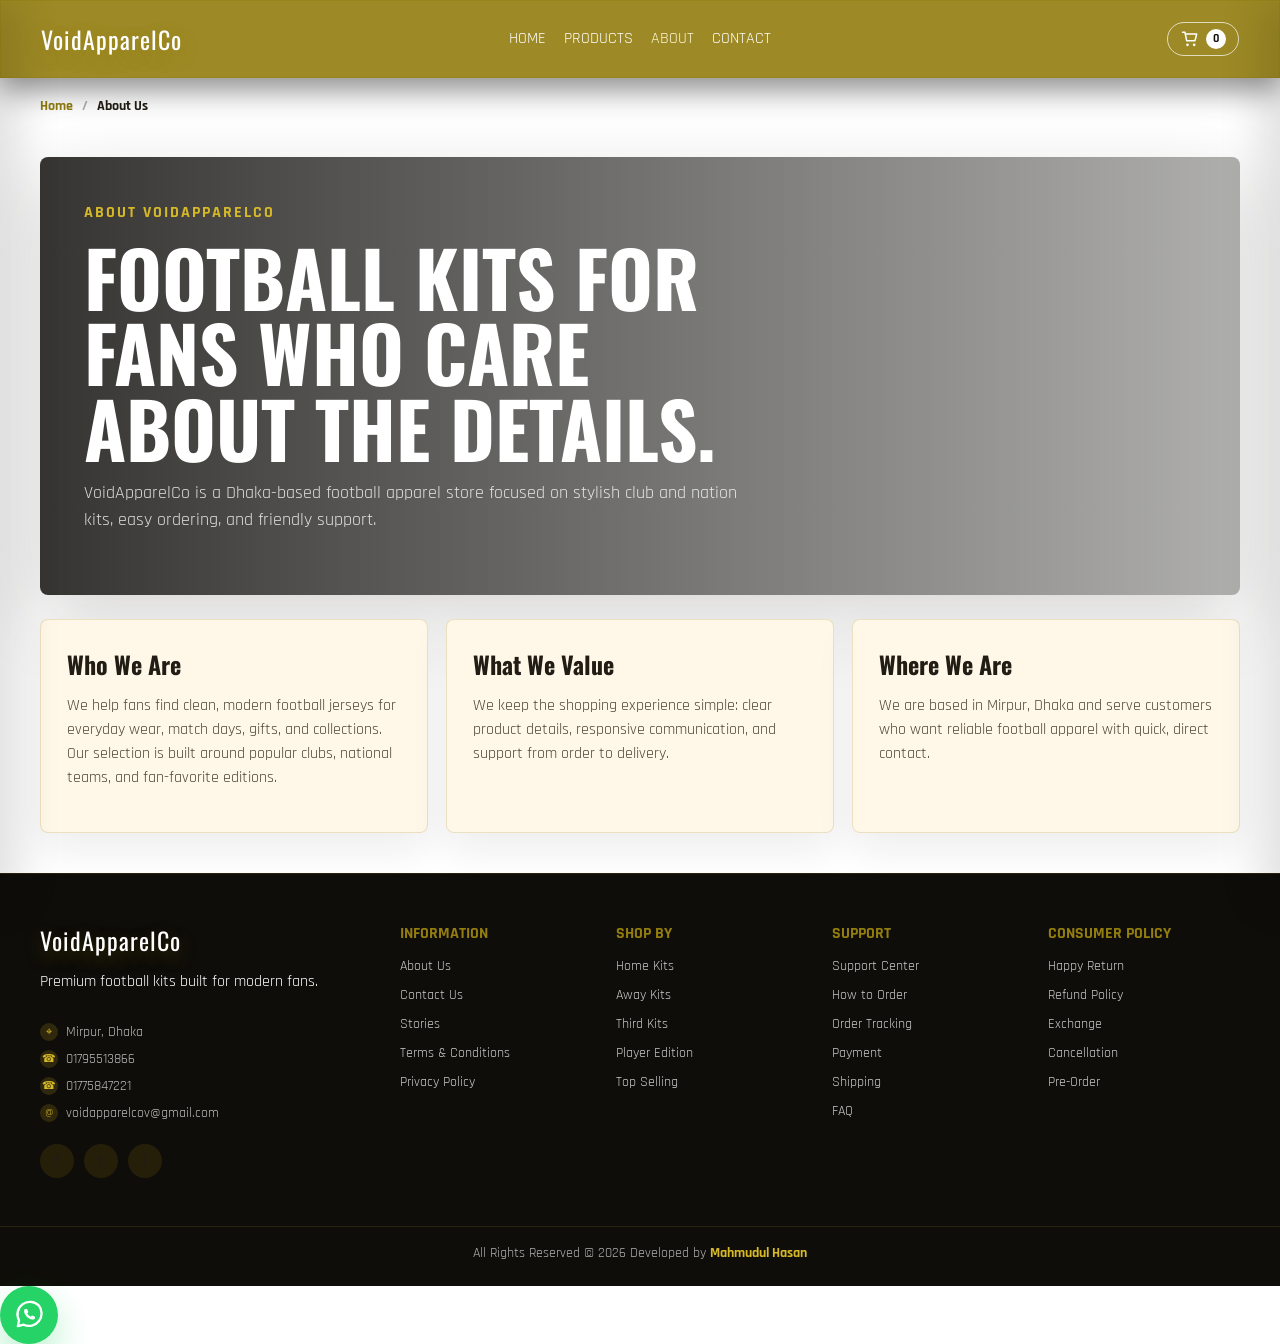
<file: about.html>
<!DOCTYPE html>
<html lang="en">
  <head>
    <meta charset="UTF-8" />
    <meta name="viewport" content="width=device-width, initial-scale=1.0" />
    <title>VoidApparelCo - About Us</title>
    <link rel="preconnect" href="https://fonts.googleapis.com" />
    <link rel="preconnect" href="https://fonts.gstatic.com" crossorigin />
    <link
      href="https://fonts.googleapis.com/css2?family=Oswald:wght@300;400;600;700&family=Rajdhani:wght@400;500;600&display=swap"
      rel="stylesheet"
    />
    <link rel="stylesheet" href="css/styles.css" />
  </head>
  <body>
    <header class="site-header">
      <div class="header-left">
        <button class="nav-toggle" id="navToggle" aria-controls="mobileNav" aria-expanded="false">
          ☰
        </button>
      </div>
      <div class="brand">VoidApparelCo</div>
      <nav class="main-nav">
        <a href="index.html">Home</a>
        <a href="products.html">Products</a>
        <a href="about.html" class="active">About</a>
        <a href="contact.html">Contact</a>
      </nav>
      <div class="header-actions">
        <button class="icon-button" id="cartButton" aria-label="Cart">
          <svg viewBox="0 0 24 24" aria-hidden="true" focusable="false">
            <path
              d="M6 6h14l-2 8H8L6 4H3"
              fill="none"
              stroke="currentColor"
              stroke-width="1.8"
              stroke-linecap="round"
              stroke-linejoin="round"
            />
            <circle cx="9" cy="19" r="1.6" fill="currentColor" />
            <circle cx="17" cy="19" r="1.6" fill="currentColor" />
          </svg>
          <span class="cart-count" id="cartCount">0</span>
        </button>
      </div>
    </header>

    <aside class="mobile-nav" id="mobileNav" aria-hidden="true">
      <div class="mobile-nav-header">
        <span class="mobile-logo">VoidApparelCo</span>
        <button class="nav-close" id="navClose" aria-label="Close menu">✕</button>
      </div>
      <div class="mobile-links">
        <a href="index.html">Home</a>
        <a href="products.html">Products</a>
        <a href="about.html" class="active">About</a>
        <a href="contact.html">Contact</a>
      </div>
      <div class="mobile-social">
        <a href="#" aria-label="Facebook">f</a>
        <a href="#" aria-label="Instagram">i</a>
        <a href="#" aria-label="YouTube">y</a>
      </div>
    </aside>

    <nav class="breadcrumb" aria-label="Breadcrumb">
      <a href="index.html">Home</a>
      <span>About Us</span>
    </nav>

    <nav class="mobile-bottom-nav" aria-label="Mobile quick navigation">
      <a href="index.html" aria-label="Home">
        <svg viewBox="0 0 24 24" aria-hidden="true" focusable="false">
          <path d="M3 11.5 12 4l9 7.5" fill="none" stroke="currentColor" stroke-width="1.9" stroke-linecap="round" stroke-linejoin="round" />
          <path d="M6.5 10.5V20h11v-9.5" fill="none" stroke="currentColor" stroke-width="1.9" stroke-linecap="round" stroke-linejoin="round" />
          <path d="M10 20v-5h4v5" fill="none" stroke="currentColor" stroke-width="1.9" stroke-linecap="round" stroke-linejoin="round" />
        </svg>
      </a>
      <a href="products.html" aria-label="Products">
        <svg viewBox="0 0 24 24" aria-hidden="true" focusable="false">
          <path d="M4 4h7v7H4zM13 4h7v7h-7zM4 13h7v7H4zM13 13h7v7h-7z" fill="none" stroke="currentColor" stroke-width="1.8" stroke-linejoin="round" />
        </svg>
      </a>
      <button type="button" data-cart-open aria-label="Cart">
        <svg viewBox="0 0 24 24" aria-hidden="true" focusable="false">
          <path d="M6 7h14l-2 8H8L6 4H3" fill="none" stroke="currentColor" stroke-width="1.8" stroke-linecap="round" stroke-linejoin="round" />
          <path d="M9 20h.01M17 20h.01" fill="none" stroke="currentColor" stroke-width="3" stroke-linecap="round" />
        </svg>
        <span class="cart-count mobile-cart-count">0</span>
      </button>
      <a href="products.html?search=open" aria-label="Search">
        <svg viewBox="0 0 24 24" aria-hidden="true" focusable="false">
          <circle cx="11" cy="11" r="6.5" fill="none" stroke="currentColor" stroke-width="1.9" />
          <path d="m16 16 4 4" fill="none" stroke="currentColor" stroke-width="1.9" stroke-linecap="round" />
        </svg>
      </a>
    </nav>

    <main class="about-page">
      <section class="about-hero">
        <div>
          <span>About VoidApparelCo</span>
          <h1>Football kits for fans who care about the details.</h1>
          <p>
            VoidApparelCo is a Dhaka-based football apparel store focused on
            stylish club and nation kits, easy ordering, and friendly support.
          </p>
        </div>
      </section>

      <section class="about-grid">
        <article>
          <h2>Who We Are</h2>
          <p>
            We help fans find clean, modern football jerseys for everyday wear,
            match days, gifts, and collections. Our selection is built around
            popular clubs, national teams, and fan-favorite editions.
          </p>
        </article>
        <article>
          <h2>What We Value</h2>
          <p>
            We keep the shopping experience simple: clear product details,
            responsive communication, and support from order to delivery.
          </p>
        </article>
        <article>
          <h2>Where We Are</h2>
          <p>
            We are based in Mirpur, Dhaka and serve customers who want reliable
            football apparel with quick, direct contact.
          </p>
        </article>
      </section>
    </main>

    <footer class="site-footer">
      <div class="footer-inner">
        <div class="footer-brand">
          <div class="footer-logo">VoidApparelCo</div>
          <p>Premium football kits built for modern fans.</p>
          <div class="footer-contact">
            <span class="contact-line"><span class="contact-icon location-icon" aria-hidden="true"></span>Mirpur, Dhaka</span>
            <span class="contact-line"><span class="contact-icon phone-icon" aria-hidden="true"></span>01795513866</span>
            <span class="contact-line"><span class="contact-icon phone-icon" aria-hidden="true"></span>01775847221</span>
            <span class="contact-line"><span class="contact-icon mail-icon" aria-hidden="true"></span>voidapparelcov@gmail.com</span>
          </div>
          <div class="footer-social">
            <a href="#" aria-label="Facebook">f</a>
            <a href="#" aria-label="Twitter">t</a>
            <a href="#" aria-label="Instagram">i</a>
          </div>
        </div>
        <div class="footer-columns">
          <div>
            <h4>Information</h4>
            <a href="about.html">About Us</a>
            <a href="contact.html">Contact Us</a>
            <a href="#">Stories</a>
            <a href="terms.html">Terms & Conditions</a>
            <a href="privacy.html">Privacy Policy</a>
          </div>
          <div>
            <h4>Shop By</h4>
            <a href="products.html">Home Kits</a>
            <a href="products.html">Away Kits</a>
            <a href="products.html">Third Kits</a>
            <a href="products.html">Player Edition</a>
            <a href="products.html">Top Selling</a>
          </div>
          <div>
            <h4>Support</h4>
            <a href="#">Support Center</a>
            <a href="#">How to Order</a>
            <a href="#">Order Tracking</a>
            <a href="#">Payment</a>
            <a href="#">Shipping</a>
            <a href="#">FAQ</a>
          </div>
          <div>
            <h4>Consumer Policy</h4>
            <a href="happy-return.html">Happy Return</a>
            <a href="refund-policy.html">Refund Policy</a>
            <a href="exchange.html">Exchange</a>
            <a href="cancellation.html">Cancellation</a>
            <a href="pre-order.html">Pre-Order</a>
          </div>
        </div>
      </div>
      <div class="footer-credit">All Rights Reserved © 2026 Developed by <a href="https://wa.me/8801410007505">Mahmudul Hasan</a></div>
    </footer>

    <aside class="cart-drawer" id="cartDrawer" aria-hidden="true">
      <div class="cart-header">
        <h3>Your Cart</h3>
        <button class="ghost-btn" id="cartClose">Close</button>
      </div>
      <div class="cart-items" id="cartItems"></div>
      <div class="cart-summary">
        <div>Total: <span id="cartTotal">TK 0.00</span></div>
        <button class="primary-btn" id="checkoutButton">Checkout</button>
      </div>
    </aside>

    <div class="modal-backdrop" id="checkoutModal" aria-hidden="true">
      <div class="modal">
        <div class="modal-header">
          <h3>Please fill in the form to order</h3>
          <button class="nav-close" id="checkoutClose" aria-label="Close">✕</button>
        </div>
        <form class="checkout-form">
          <label>
            Full Name
            <input type="text" placeholder="Your name" required />
          </label>
          <label>
            Phone Number
            <input type="tel" placeholder="Phone number" required />
          </label>
          <label>
            Address
            <input type="text" placeholder="Your address" required />
          </label>
          <label>
            City
            <input type="text" placeholder="City" required />
          </label>
          <label>
            Email
            <input type="email" placeholder="Email" required />
          </label>
          <label>
            Delivery Area
            <select id="deliveryOption">
              <option value="inside">Inside Dhaka</option>
              <option value="outside">Outside Dhaka</option>
            </select>
          </label>
          <div class="checkout-products" id="checkoutProducts"></div>
          <div class="checkout-summary">
            <div>
              <span>Subtotal</span>
              <strong id="checkoutSubtotal">TK 0.00</strong>
            </div>
            <div>
              <span>Delivery</span>
              <strong id="checkoutDelivery">TK 0.00</strong>
            </div>
            <div class="checkout-total">
              <span>Total</span>
              <strong id="checkoutTotal">TK 0.00</strong>
            </div>
          </div>
          <div class="form-actions">
            <button class="primary-btn" type="submit">Place Order</button>
          </div>
        </form>
      </div>
    </div>

    <a class="whatsapp-float" href="https://wa.me/8801775847221" aria-label="Chat on WhatsApp">
      <svg viewBox="0 0 24 24" aria-hidden="true" focusable="false">
        <path d="M19.1 4.9A9.7 9.7 0 0 0 3.9 16.6L3 21l4.5-1.1A9.7 9.7 0 0 0 19.1 4.9Z" fill="none" stroke="currentColor" stroke-width="1.8" stroke-linejoin="round" />
        <path d="M8.6 8.1c.2-.4.4-.4.7-.4h.5c.2 0 .4.1.5.4l.7 1.6c.1.3.1.5-.1.7l-.4.5c-.1.2-.1.4 0 .6.4.8 1.2 1.6 2 2 .2.1.4.1.6 0l.6-.5c.2-.2.4-.2.7-.1l1.5.7c.3.1.4.3.4.6v.4c0 .3-.1.6-.4.8-.5.4-1.2.6-1.9.5-2.9-.4-5.8-3.2-6.2-6.2-.1-.7.1-1.4.5-1.9Z" fill="currentColor" />
      </svg>
    </a>

    <script src="js/app.js"></script>
    <script src="js/clean-url.js"></script>
  </body>
</html>
</file>
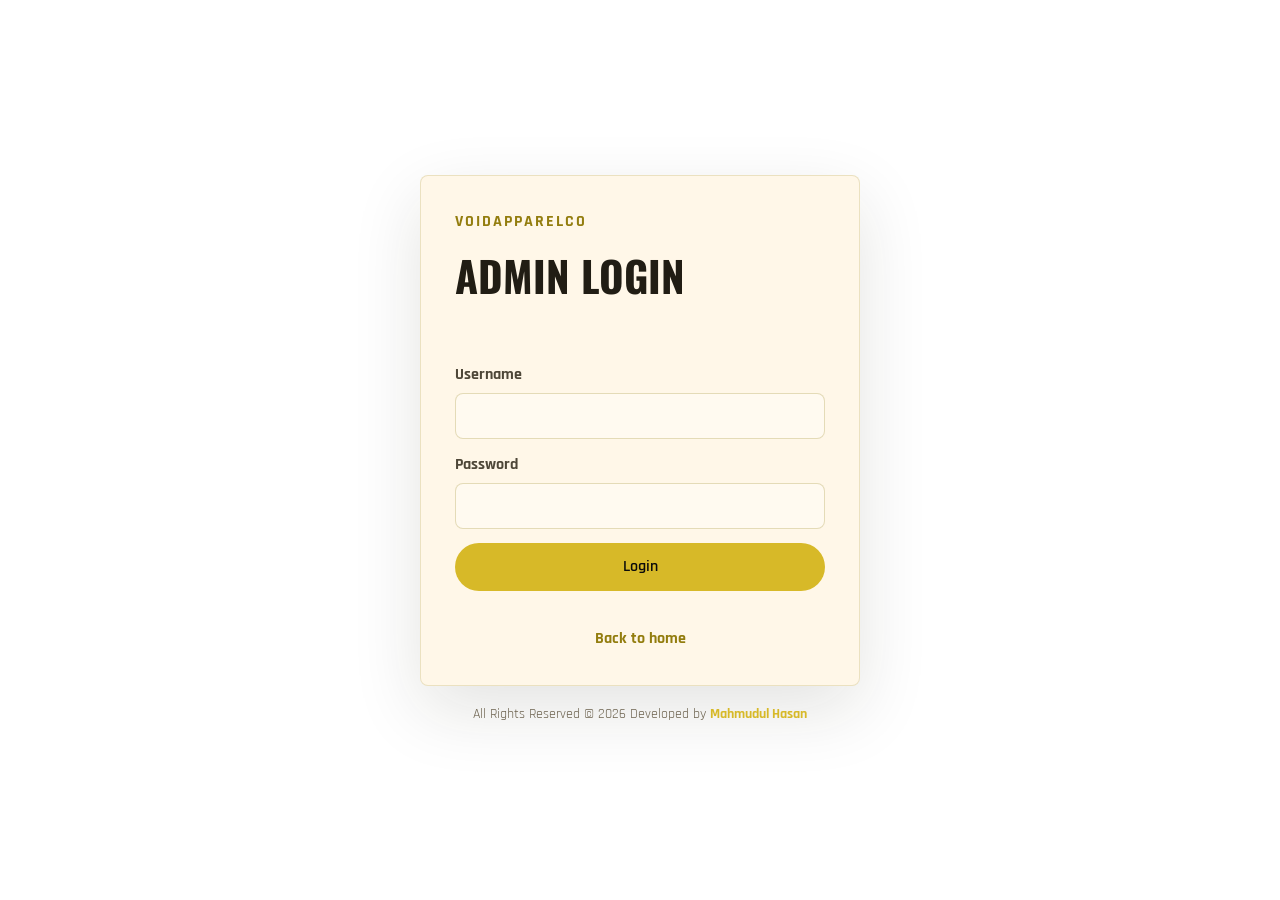
<file: admin.html>
<!DOCTYPE html>
<html lang="en">
  <head>
    <meta charset="UTF-8" />
    <meta name="viewport" content="width=device-width, initial-scale=1.0" />
    <title>VoidApparelCo - Admin</title>
    <link rel="preconnect" href="https://fonts.googleapis.com" />
    <link rel="preconnect" href="https://fonts.gstatic.com" crossorigin />
    <link
      href="https://fonts.googleapis.com/css2?family=Oswald:wght@300;400;600;700&family=Rajdhani:wght@400;500;600&display=swap"
      rel="stylesheet"
    />
    <script src="js/auth.js"></script>
    <link rel="stylesheet" href="css/styles.css" />
  </head>
  <body>
    <header class="site-header">
      <div class="header-left">
        <button class="nav-toggle" id="navToggle" aria-controls="mobileNav" aria-expanded="false">
          ☰
        </button>
      </div>
      <div class="brand">VoidApparelCo</div>
      <nav class="main-nav">
        <a href="index.html">Home</a>
        <a href="products.html">Products</a>
        <a href="about.html">About</a>
        <a href="contact.html">Contact</a>
      </nav>
      <div class="header-actions">
        <button class="icon-button" id="cartButton" aria-label="Cart">
          <svg viewBox="0 0 24 24" aria-hidden="true" focusable="false">
            <path
              d="M6 6h14l-2 8H8L6 4H3"
              fill="none"
              stroke="currentColor"
              stroke-width="1.8"
              stroke-linecap="round"
              stroke-linejoin="round"
            />
            <circle cx="9" cy="19" r="1.6" fill="currentColor" />
            <circle cx="17" cy="19" r="1.6" fill="currentColor" />
          </svg>
          <span class="cart-count" id="cartCount">0</span>
        </button>
      </div>
    </header>

    <aside class="mobile-nav" id="mobileNav" aria-hidden="true">
      <div class="mobile-nav-header">
        <span class="mobile-logo">VoidApparelCo</span>
        <button class="nav-close" id="navClose" aria-label="Close menu">✕</button>
      </div>
      <div class="mobile-links">
        <a href="index.html">Home</a>
        <a href="products.html">Products</a>
        <a href="about.html">About</a>
        <a href="contact.html">Contact</a>
      </div>
      <div class="mobile-social">
        <a href="#" aria-label="Facebook">f</a>
        <a href="#" aria-label="Instagram">i</a>
        <a href="#" aria-label="YouTube">y</a>
      </div>
    </aside>

    <nav class="breadcrumb" aria-label="Breadcrumb">
      <a href="index.html">Home</a>
      <span>Admin</span>
    </nav>

    <nav class="mobile-bottom-nav" aria-label="Mobile quick navigation">
      <a href="index.html" aria-label="Home">
        <svg viewBox="0 0 24 24" aria-hidden="true" focusable="false">
          <path d="M3 11.5 12 4l9 7.5" fill="none" stroke="currentColor" stroke-width="1.9" stroke-linecap="round" stroke-linejoin="round" />
          <path d="M6.5 10.5V20h11v-9.5" fill="none" stroke="currentColor" stroke-width="1.9" stroke-linecap="round" stroke-linejoin="round" />
          <path d="M10 20v-5h4v5" fill="none" stroke="currentColor" stroke-width="1.9" stroke-linecap="round" stroke-linejoin="round" />
        </svg>
      </a>
      <a href="products.html" aria-label="Products">
        <svg viewBox="0 0 24 24" aria-hidden="true" focusable="false">
          <path d="M4 4h7v7H4zM13 4h7v7h-7zM4 13h7v7H4zM13 13h7v7h-7z" fill="none" stroke="currentColor" stroke-width="1.8" stroke-linejoin="round" />
        </svg>
      </a>
      <button type="button" data-cart-open aria-label="Cart">
        <svg viewBox="0 0 24 24" aria-hidden="true" focusable="false">
          <path d="M6 7h14l-2 8H8L6 4H3" fill="none" stroke="currentColor" stroke-width="1.8" stroke-linecap="round" stroke-linejoin="round" />
          <path d="M9 20h.01M17 20h.01" fill="none" stroke="currentColor" stroke-width="3" stroke-linecap="round" />
        </svg>
        <span class="cart-count mobile-cart-count">0</span>
      </button>
      <a href="products.html?search=open" aria-label="Search">
        <svg viewBox="0 0 24 24" aria-hidden="true" focusable="false">
          <circle cx="11" cy="11" r="6.5" fill="none" stroke="currentColor" stroke-width="1.9" />
          <path d="m16 16 4 4" fill="none" stroke="currentColor" stroke-width="1.9" stroke-linecap="round" />
        </svg>
      </a>
    </nav>

    <main class="admin-page">
      <section class="section">
        <div class="section-header">
          <h1>Upload Product</h1>
          <div class="admin-actions">
            <div class="status" id="uploadStatus" aria-live="polite"></div>
            <button class="ghost-btn" type="button" id="adminLogout">Logout</button>
          </div>
        </div>
        <form class="admin-form" id="productForm">
          <div class="form-row">
            <label>
              Title
              <input type="text" id="titleInput" required />
            </label>
            <label>
              Price
              <input type="number" id="priceInput" min="1" step="0.01" required />
            </label>
            <label>
              Compare at price
              <input type="number" id="comparePriceInput" min="1" step="0.01" placeholder="Optional" />
            </label>
            <label>
              Category
              <input type="text" id="categoryInput" placeholder="Club or nation" required />
            </label>
          </div>
          <div class="form-row image-url-row">
            <label>
              Image URL 1
              <input type="url" id="imageInput" placeholder="https://" required />
            </label>
            <label>
              Image URL 2
              <input type="url" id="imageInput2" placeholder="https://" />
            </label>
            <label>
              Image URL 3
              <input type="url" id="imageInput3" placeholder="https://" />
            </label>
          </div>
          <fieldset class="edition-fieldset">
            <legend>Editions</legend>
            <label><input type="checkbox" value="Home Kit" /> Home Kit</label>
            <label><input type="checkbox" value="Away Kit" /> Away Kit</label>
            <label><input type="checkbox" value="Third Kit" /> Third Kit</label>
            <label><input type="checkbox" value="Player Edition" /> Player Edition</label>
          </fieldset>
          <label class="checkbox-inline">
            <input type="checkbox" id="topSellingInput" /> Mark as Top Selling
          </label>
          <div class="form-actions">
            <button class="primary-btn" type="submit" id="saveButton">Add product</button>
            <button class="ghost-btn" type="button" id="cancelEdit" hidden>Cancel edit</button>
          </div>
        </form>
      </section>

      <section class="section">
        <div class="section-header">
          <h2>Delivery Charges</h2>
          <div class="status" id="deliveryStatus" aria-live="polite"></div>
        </div>
        <form class="admin-form" id="deliveryForm">
          <div class="form-row">
            <label>
              Inside Dhaka
              <input type="number" id="insideDhakaCharge" min="0" step="1" />
            </label>
            <label>
              Outside Dhaka
              <input type="number" id="outsideDhakaCharge" min="0" step="1" />
            </label>
          </div>
          <div class="form-actions">
            <button class="primary-btn" type="submit">Save delivery charges</button>
          </div>
        </form>
      </section>

      <section class="section">
        <div class="section-header">
          <h2>Manage Products</h2>
          <div class="muted" id="productCount"></div>
        </div>
        <div class="table-wrapper">
          <table class="admin-table">
            <thead>
              <tr>
                <th>Title</th>
                <th>Price</th>
                <th>Category</th>
                <th>Editions</th>
                <th>Actions</th>
              </tr>
            </thead>
            <tbody id="adminTableBody"></tbody>
          </table>
        </div>
      </section>
    </main>

    <footer class="site-footer">
      <div class="footer-inner">
        <div class="footer-brand">
          <div class="footer-logo">VoidApparelCo</div>
          <p>Premium football kits built for modern fans.</p>
          <div class="footer-contact">
            <span class="contact-line"><span class="contact-icon location-icon" aria-hidden="true"></span>Mirpur, Dhaka</span>
            <span class="contact-line"><span class="contact-icon phone-icon" aria-hidden="true"></span>01795513866</span>
            <span class="contact-line"><span class="contact-icon phone-icon" aria-hidden="true"></span>01775847221</span>
            <span class="contact-line"><span class="contact-icon mail-icon" aria-hidden="true"></span>voidapparelcov@gmail.com</span>
          </div>
          <div class="footer-social">
            <a href="#" aria-label="Facebook">f</a>
            <a href="#" aria-label="Twitter">t</a>
            <a href="#" aria-label="Instagram">i</a>
          </div>
        </div>
        <div class="footer-columns">
          <div>
            <h4>Information</h4>
            <a href="about.html">About Us</a>
            <a href="contact.html">Contact Us</a>
            <a href="#">Stories</a>
            <a href="terms.html">Terms & Conditions</a>
            <a href="privacy.html">Privacy Policy</a>
          </div>
          <div>
            <h4>Shop By</h4>
            <a href="products.html">Home Kits</a>
            <a href="products.html">Away Kits</a>
            <a href="products.html">Third Kits</a>
            <a href="products.html">Player Edition</a>
            <a href="products.html">Top Selling</a>
          </div>
          <div>
            <h4>Support</h4>
            <a href="#">Support Center</a>
            <a href="#">How to Order</a>
            <a href="#">Order Tracking</a>
            <a href="#">Payment</a>
            <a href="#">Shipping</a>
            <a href="#">FAQ</a>
          </div>
          <div>
            <h4>Consumer Policy</h4>
            <a href="happy-return.html">Happy Return</a>
            <a href="refund-policy.html">Refund Policy</a>
            <a href="exchange.html">Exchange</a>
            <a href="cancellation.html">Cancellation</a>
            <a href="pre-order.html">Pre-Order</a>
          </div>
        </div>
      </div>
      <div class="footer-credit">All Rights Reserved © 2026 Developed by <a href="https://wa.me/8801410007505">Mahmudul Hasan</a></div>
    </footer>

    <aside class="cart-drawer" id="cartDrawer" aria-hidden="true">
      <div class="cart-header">
        <h3>Your Cart</h3>
        <button class="ghost-btn" id="cartClose">Close</button>
      </div>
      <div class="cart-items" id="cartItems"></div>
      <div class="cart-summary">
        <div>Total: <span id="cartTotal">TK 0.00</span></div>
        <button class="primary-btn" id="checkoutButton">Checkout</button>
      </div>
    </aside>

    <div class="modal-backdrop" id="checkoutModal" aria-hidden="true">
      <div class="modal">
        <div class="modal-header">
          <h3>Please fill in the form to order</h3>
          <button class="nav-close" id="checkoutClose" aria-label="Close">✕</button>
        </div>
        <form class="checkout-form">
          <label>
            Full Name
            <input type="text" placeholder="Your name" required />
          </label>
          <label>
            Phone Number
            <input type="tel" placeholder="Phone number" required />
          </label>
          <label>
            Address
            <input type="text" placeholder="Your address" required />
          </label>
          <label>
            City
            <input type="text" placeholder="City" required />
          </label>
          <label>
            Email
            <input type="email" placeholder="Email" required />
          </label>
          <label>
            Delivery Area
            <select id="deliveryOption">
              <option value="inside">Inside Dhaka</option>
              <option value="outside">Outside Dhaka</option>
            </select>
          </label>
          <div class="checkout-products" id="checkoutProducts"></div>
          <div class="checkout-summary">
            <div>
              <span>Subtotal</span>
              <strong id="checkoutSubtotal">TK 0.00</strong>
            </div>
            <div>
              <span>Delivery</span>
              <strong id="checkoutDelivery">TK 0.00</strong>
            </div>
            <div class="checkout-total">
              <span>Total</span>
              <strong id="checkoutTotal">TK 0.00</strong>
            </div>
          </div>
          <div class="form-actions">
            <button class="primary-btn" type="submit">Place Order</button>
          </div>
        </form>
      </div>
    </div>

    <a class="whatsapp-float" href="https://wa.me/8801775847221" aria-label="Chat on WhatsApp">
      <svg viewBox="0 0 24 24" aria-hidden="true" focusable="false">
        <path d="M19.1 4.9A9.7 9.7 0 0 0 3.9 16.6L3 21l4.5-1.1A9.7 9.7 0 0 0 19.1 4.9Z" fill="none" stroke="currentColor" stroke-width="1.8" stroke-linejoin="round" />
        <path d="M8.6 8.1c.2-.4.4-.4.7-.4h.5c.2 0 .4.1.5.4l.7 1.6c.1.3.1.5-.1.7l-.4.5c-.1.2-.1.4 0 .6.4.8 1.2 1.6 2 2 .2.1.4.1.6 0l.6-.5c.2-.2.4-.2.7-.1l1.5.7c.3.1.4.3.4.6v.4c0 .3-.1.6-.4.8-.5.4-1.2.6-1.9.5-2.9-.4-5.8-3.2-6.2-6.2-.1-.7.1-1.4.5-1.9Z" fill="currentColor" />
      </svg>
    </a>

    <script src="js/app.js"></script>
    <script src="js/admin.js"></script>
    <script src="js/clean-url.js"></script>
  </body>
</html>
</file>
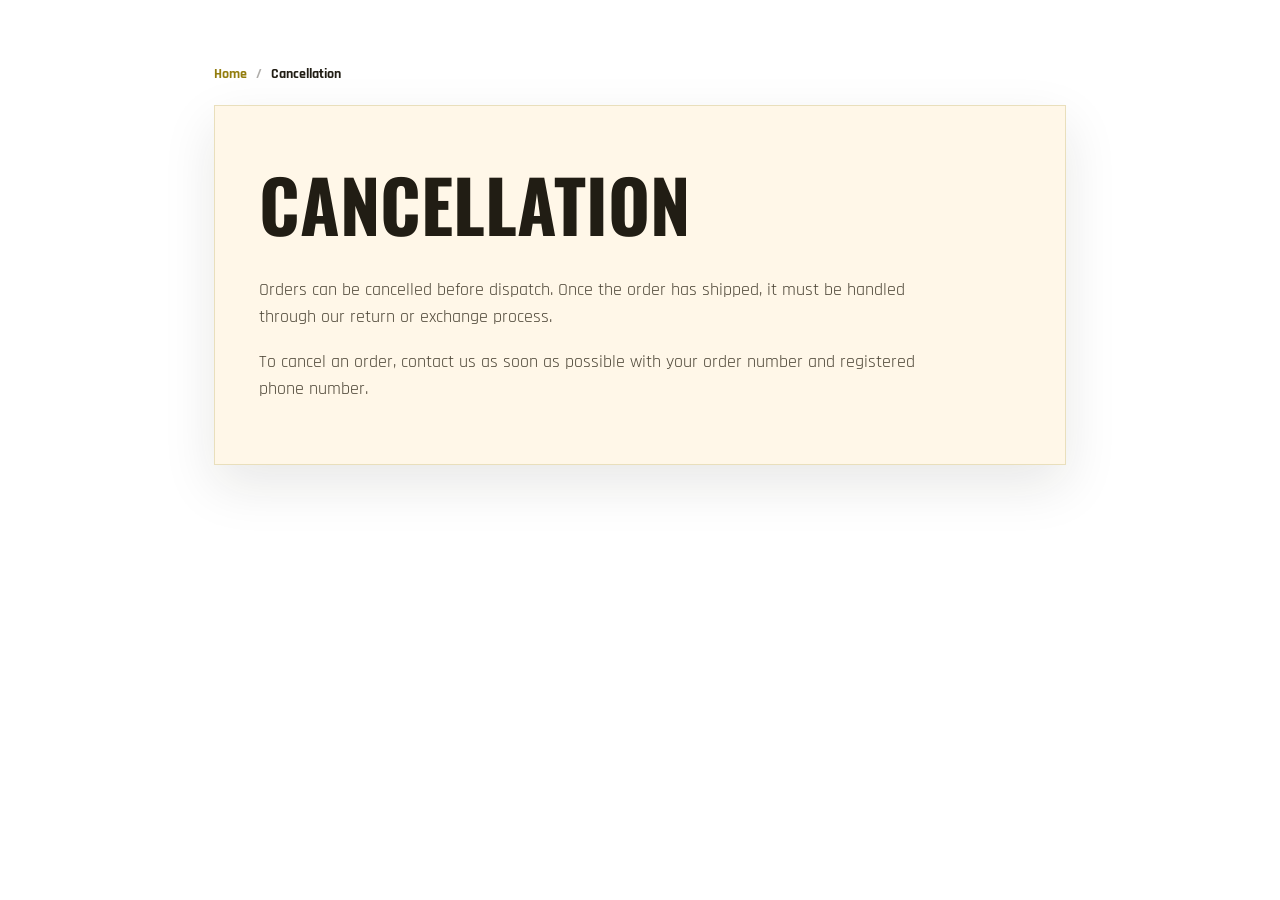
<file: cancellation.html>
<!DOCTYPE html>
<html lang="en">
  <head>
    <meta charset="UTF-8" />
    <meta name="viewport" content="width=device-width, initial-scale=1.0" />
    <title>Cancellation - VoidApparelCo</title>
    <link rel="preconnect" href="https://fonts.googleapis.com" />
    <link rel="preconnect" href="https://fonts.gstatic.com" crossorigin />
    <link
      href="https://fonts.googleapis.com/css2?family=Oswald:wght@300;400;600;700&family=Rajdhani:wght@400;500;600&display=swap"
      rel="stylesheet"
    />
    <link rel="stylesheet" href="css/styles.css" />
  </head>
  <body>
    <main class="simple-page">
      <nav class="breadcrumb breadcrumb-simple" aria-label="Breadcrumb">
        <a href="index.html">Home</a>
        <span>Cancellation</span>
      </nav>
      <section class="simple-panel">
        <h1>Cancellation</h1>
        <p>
          Orders can be cancelled before dispatch. Once the order has shipped, it must
          be handled through our return or exchange process.
        </p>
        <p>
          To cancel an order, contact us as soon as possible with your order number and
          registered phone number.
        </p>
      </section>
    </main>
    <script src="js/clean-url.js"></script>
  </body>
</html>
</file>
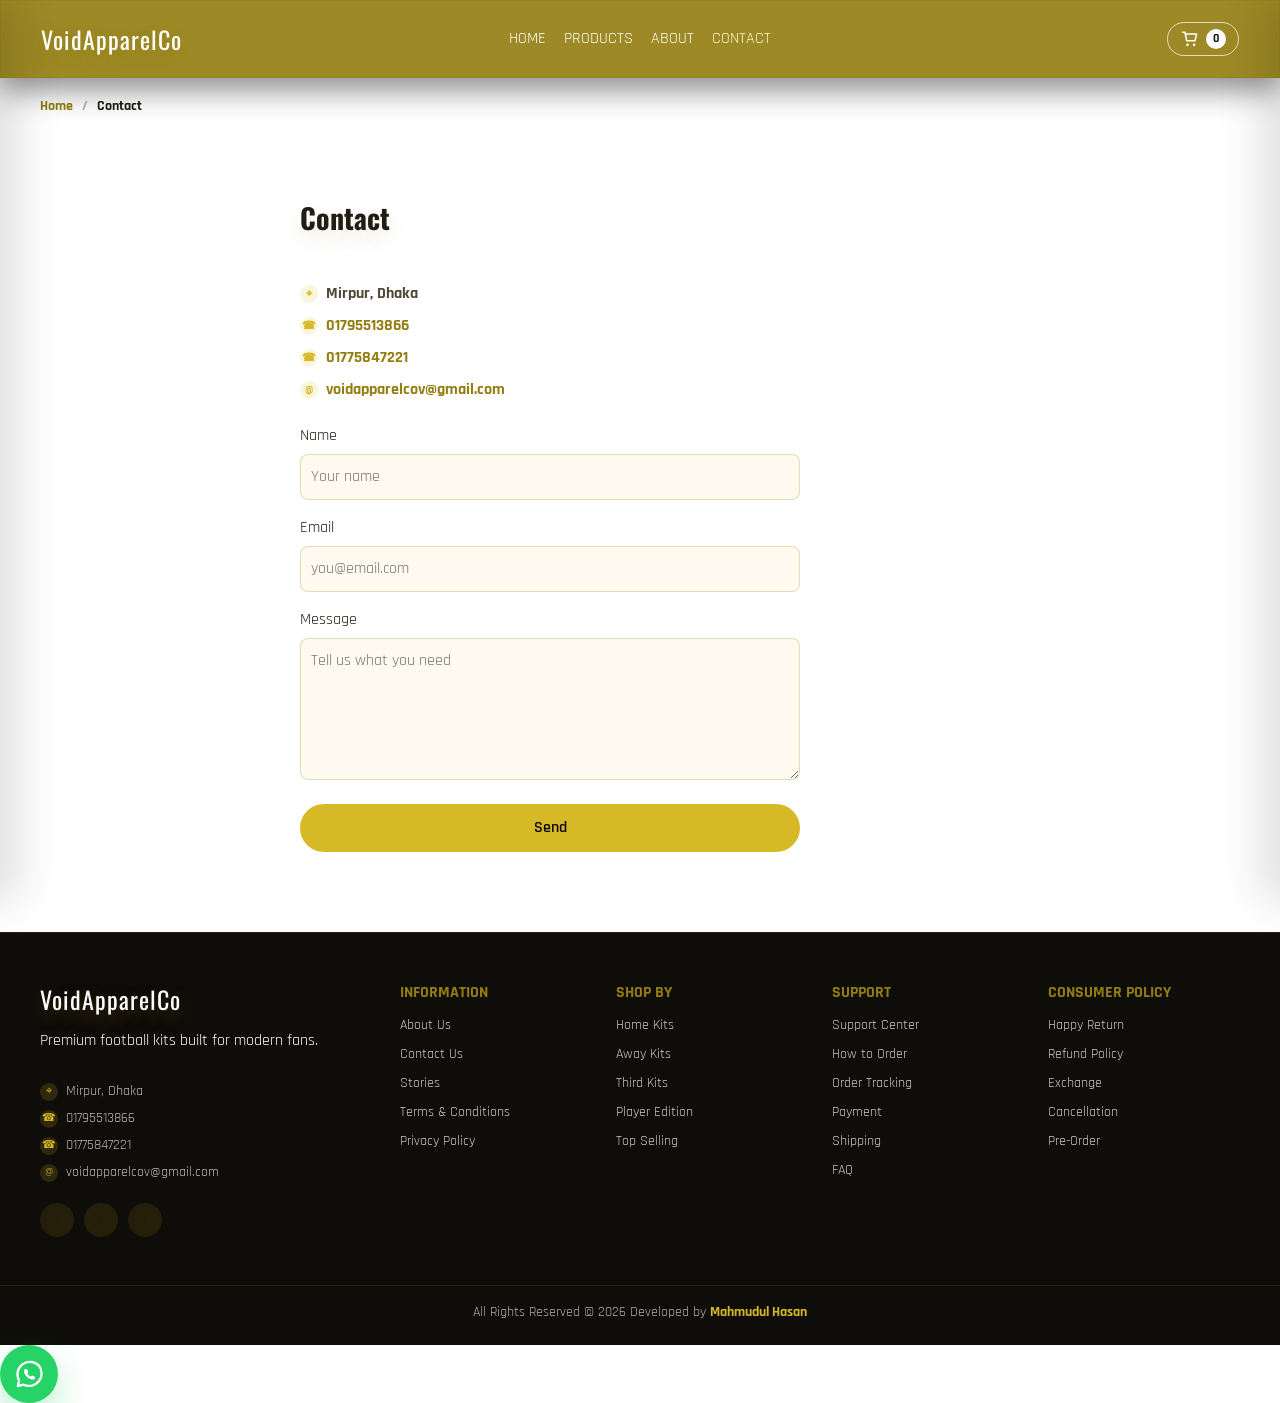
<file: contact.html>
<!DOCTYPE html>
<html lang="en">
  <head>
    <meta charset="UTF-8" />
    <meta name="viewport" content="width=device-width, initial-scale=1.0" />
    <title>VoidApparelCo - Contact</title>
    <link rel="preconnect" href="https://fonts.googleapis.com" />
    <link rel="preconnect" href="https://fonts.gstatic.com" crossorigin />
    <link
      href="https://fonts.googleapis.com/css2?family=Oswald:wght@300;400;600;700&family=Rajdhani:wght@400;500;600&display=swap"
      rel="stylesheet"
    />
    <link rel="stylesheet" href="css/styles.css" />
  </head>
  <body>
    <header class="site-header">
      <div class="header-left">
        <button class="nav-toggle" id="navToggle" aria-controls="mobileNav" aria-expanded="false">
          ☰
        </button>
      </div>
      <div class="brand">VoidApparelCo</div>
      <nav class="main-nav">
        <a href="index.html">Home</a>
        <a href="products.html">Products</a>
        <a href="about.html">About</a>
        <a href="contact.html" class="active">Contact</a>
      </nav>
      <div class="header-actions">
        <button class="icon-button" id="cartButton" aria-label="Cart">
          <svg viewBox="0 0 24 24" aria-hidden="true" focusable="false">
            <path
              d="M6 6h14l-2 8H8L6 4H3"
              fill="none"
              stroke="currentColor"
              stroke-width="1.8"
              stroke-linecap="round"
              stroke-linejoin="round"
            />
            <circle cx="9" cy="19" r="1.6" fill="currentColor" />
            <circle cx="17" cy="19" r="1.6" fill="currentColor" />
          </svg>
          <span class="cart-count" id="cartCount">0</span>
        </button>
      </div>
    </header>

    <aside class="mobile-nav" id="mobileNav" aria-hidden="true">
      <div class="mobile-nav-header">
        <span class="mobile-logo">VoidApparelCo</span>
        <button class="nav-close" id="navClose" aria-label="Close menu">✕</button>
      </div>
      <div class="mobile-links">
        <a href="index.html">Home</a>
        <a href="products.html">Products</a>
        <a href="about.html">About</a>
        <a href="contact.html" class="active">Contact</a>
      </div>
      <div class="mobile-social">
        <a href="#" aria-label="Facebook">f</a>
        <a href="#" aria-label="Instagram">i</a>
        <a href="#" aria-label="YouTube">y</a>
      </div>
    </aside>

    <nav class="breadcrumb" aria-label="Breadcrumb">
      <a href="index.html">Home</a>
      <span>Contact</span>
    </nav>

    <nav class="mobile-bottom-nav" aria-label="Mobile quick navigation">
      <a href="index.html" aria-label="Home">
        <svg viewBox="0 0 24 24" aria-hidden="true" focusable="false">
          <path d="M3 11.5 12 4l9 7.5" fill="none" stroke="currentColor" stroke-width="1.9" stroke-linecap="round" stroke-linejoin="round" />
          <path d="M6.5 10.5V20h11v-9.5" fill="none" stroke="currentColor" stroke-width="1.9" stroke-linecap="round" stroke-linejoin="round" />
          <path d="M10 20v-5h4v5" fill="none" stroke="currentColor" stroke-width="1.9" stroke-linecap="round" stroke-linejoin="round" />
        </svg>
      </a>
      <a href="products.html" aria-label="Products">
        <svg viewBox="0 0 24 24" aria-hidden="true" focusable="false">
          <path d="M4 4h7v7H4zM13 4h7v7h-7zM4 13h7v7H4zM13 13h7v7h-7z" fill="none" stroke="currentColor" stroke-width="1.8" stroke-linejoin="round" />
        </svg>
      </a>
      <button type="button" data-cart-open aria-label="Cart">
        <svg viewBox="0 0 24 24" aria-hidden="true" focusable="false">
          <path d="M6 7h14l-2 8H8L6 4H3" fill="none" stroke="currentColor" stroke-width="1.8" stroke-linecap="round" stroke-linejoin="round" />
          <path d="M9 20h.01M17 20h.01" fill="none" stroke="currentColor" stroke-width="3" stroke-linecap="round" />
        </svg>
        <span class="cart-count mobile-cart-count">0</span>
      </button>
      <a href="products.html?search=open" aria-label="Search">
        <svg viewBox="0 0 24 24" aria-hidden="true" focusable="false">
          <circle cx="11" cy="11" r="6.5" fill="none" stroke="currentColor" stroke-width="1.9" />
          <path d="m16 16 4 4" fill="none" stroke="currentColor" stroke-width="1.9" stroke-linecap="round" />
        </svg>
      </a>
    </nav>

    <main class="contact-page">
      <section class="section">
        <div class="section-header">
          <h1>Contact</h1>
        </div>
        <div class="contact-details">
          <span class="contact-line"><span class="contact-icon location-icon" aria-hidden="true"></span>Mirpur, Dhaka</span>
          <a class="contact-line" href="tel:01795513866"><span class="contact-icon phone-icon" aria-hidden="true"></span>01795513866</a>
          <a class="contact-line" href="tel:01775847221"><span class="contact-icon phone-icon" aria-hidden="true"></span>01775847221</a>
          <a class="contact-line" href="mailto:voidapparelcov@gmail.com"><span class="contact-icon mail-icon" aria-hidden="true"></span>voidapparelcov@gmail.com</a>
        </div>
        <form class="contact-form">
          <label>
            Name
            <input type="text" placeholder="Your name" required />
          </label>
          <label>
            Email
            <input type="email" placeholder="you@email.com" required />
          </label>
          <label>
            Message
            <textarea rows="5" placeholder="Tell us what you need" required></textarea>
          </label>
          <button class="primary-btn" type="submit">Send</button>
        </form>
      </section>
    </main>

    <footer class="site-footer">
      <div class="footer-inner">
        <div class="footer-brand">
          <div class="footer-logo">VoidApparelCo</div>
          <p>Premium football kits built for modern fans.</p>
          <div class="footer-contact">
            <span class="contact-line"><span class="contact-icon location-icon" aria-hidden="true"></span>Mirpur, Dhaka</span>
            <span class="contact-line"><span class="contact-icon phone-icon" aria-hidden="true"></span>01795513866</span>
            <span class="contact-line"><span class="contact-icon phone-icon" aria-hidden="true"></span>01775847221</span>
            <span class="contact-line"><span class="contact-icon mail-icon" aria-hidden="true"></span>voidapparelcov@gmail.com</span>
          </div>
          <div class="footer-social">
            <a href="#" aria-label="Facebook">f</a>
            <a href="#" aria-label="Twitter">t</a>
            <a href="#" aria-label="Instagram">i</a>
          </div>
        </div>
        <div class="footer-columns">
          <div>
            <h4>Information</h4>
            <a href="about.html">About Us</a>
            <a href="contact.html">Contact Us</a>
            <a href="#">Stories</a>
            <a href="terms.html">Terms & Conditions</a>
            <a href="privacy.html">Privacy Policy</a>
          </div>
          <div>
            <h4>Shop By</h4>
            <a href="products.html">Home Kits</a>
            <a href="products.html">Away Kits</a>
            <a href="products.html">Third Kits</a>
            <a href="products.html">Player Edition</a>
            <a href="products.html">Top Selling</a>
          </div>
          <div>
            <h4>Support</h4>
            <a href="#">Support Center</a>
            <a href="#">How to Order</a>
            <a href="#">Order Tracking</a>
            <a href="#">Payment</a>
            <a href="#">Shipping</a>
            <a href="#">FAQ</a>
          </div>
          <div>
            <h4>Consumer Policy</h4>
            <a href="happy-return.html">Happy Return</a>
            <a href="refund-policy.html">Refund Policy</a>
            <a href="exchange.html">Exchange</a>
            <a href="cancellation.html">Cancellation</a>
            <a href="pre-order.html">Pre-Order</a>
          </div>
        </div>
      </div>
      <div class="footer-credit">All Rights Reserved © 2026 Developed by <a href="https://wa.me/8801410007505">Mahmudul Hasan</a></div>
    </footer>

    <aside class="cart-drawer" id="cartDrawer" aria-hidden="true">
      <div class="cart-header">
        <h3>Your Cart</h3>
        <button class="ghost-btn" id="cartClose">Close</button>
      </div>
      <div class="cart-items" id="cartItems"></div>
      <div class="cart-summary">
        <div>Total: <span id="cartTotal">TK 0.00</span></div>
        <button class="primary-btn" id="checkoutButton">Checkout</button>
      </div>
    </aside>

    <div class="modal-backdrop" id="checkoutModal" aria-hidden="true">
      <div class="modal">
        <div class="modal-header">
          <h3>Please fill in the form to order</h3>
          <button class="nav-close" id="checkoutClose" aria-label="Close">✕</button>
        </div>
        <form class="checkout-form">
          <label>
            Full Name
            <input type="text" placeholder="Your name" required />
          </label>
          <label>
            Phone Number
            <input type="tel" placeholder="Phone number" required />
          </label>
          <label>
            Address
            <input type="text" placeholder="Your address" required />
          </label>
          <label>
            City
            <input type="text" placeholder="City" required />
          </label>
          <label>
            Email
            <input type="email" placeholder="Email" required />
          </label>
          <label>
            Delivery Area
            <select id="deliveryOption">
              <option value="inside">Inside Dhaka</option>
              <option value="outside">Outside Dhaka</option>
            </select>
          </label>
          <div class="checkout-products" id="checkoutProducts"></div>
          <div class="checkout-summary">
            <div>
              <span>Subtotal</span>
              <strong id="checkoutSubtotal">TK 0.00</strong>
            </div>
            <div>
              <span>Delivery</span>
              <strong id="checkoutDelivery">TK 0.00</strong>
            </div>
            <div class="checkout-total">
              <span>Total</span>
              <strong id="checkoutTotal">TK 0.00</strong>
            </div>
          </div>
          <div class="form-actions">
            <button class="primary-btn" type="submit">Place Order</button>
          </div>
        </form>
      </div>
    </div>

    <a class="whatsapp-float" href="https://wa.me/8801775847221" aria-label="Chat on WhatsApp">
      <svg viewBox="0 0 24 24" aria-hidden="true" focusable="false">
        <path d="M19.1 4.9A9.7 9.7 0 0 0 3.9 16.6L3 21l4.5-1.1A9.7 9.7 0 0 0 19.1 4.9Z" fill="none" stroke="currentColor" stroke-width="1.8" stroke-linejoin="round" />
        <path d="M8.6 8.1c.2-.4.4-.4.7-.4h.5c.2 0 .4.1.5.4l.7 1.6c.1.3.1.5-.1.7l-.4.5c-.1.2-.1.4 0 .6.4.8 1.2 1.6 2 2 .2.1.4.1.6 0l.6-.5c.2-.2.4-.2.7-.1l1.5.7c.3.1.4.3.4.6v.4c0 .3-.1.6-.4.8-.5.4-1.2.6-1.9.5-2.9-.4-5.8-3.2-6.2-6.2-.1-.7.1-1.4.5-1.9Z" fill="currentColor" />
      </svg>
    </a>

    <script src="js/app.js"></script>
    <script src="js/clean-url.js"></script>
  </body>
</html>
</file>
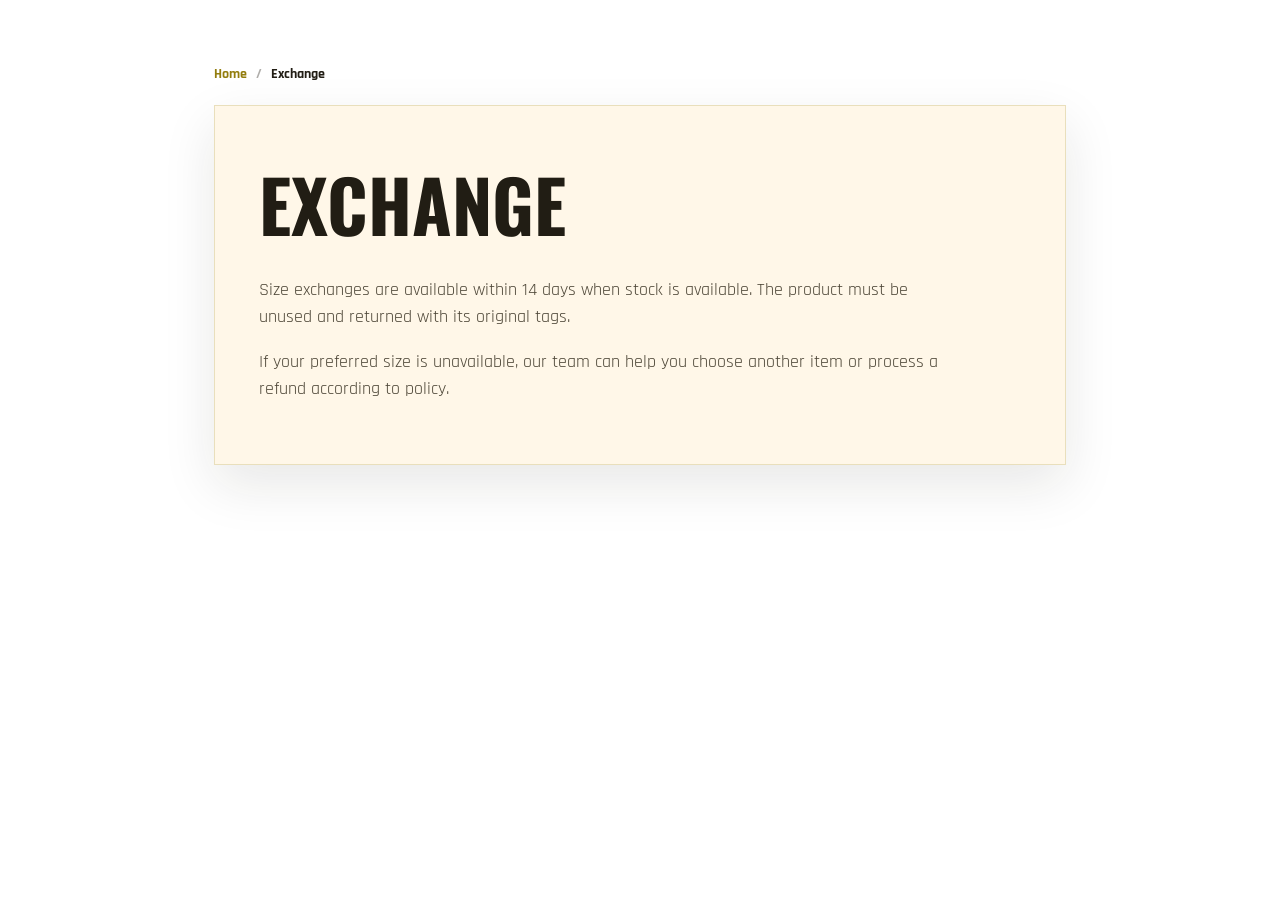
<file: exchange.html>
<!DOCTYPE html>
<html lang="en">
  <head>
    <meta charset="UTF-8" />
    <meta name="viewport" content="width=device-width, initial-scale=1.0" />
    <title>Exchange - VoidApparelCo</title>
    <link rel="preconnect" href="https://fonts.googleapis.com" />
    <link rel="preconnect" href="https://fonts.gstatic.com" crossorigin />
    <link
      href="https://fonts.googleapis.com/css2?family=Oswald:wght@300;400;600;700&family=Rajdhani:wght@400;500;600&display=swap"
      rel="stylesheet"
    />
    <link rel="stylesheet" href="css/styles.css" />
  </head>
  <body>
    <main class="simple-page">
      <nav class="breadcrumb breadcrumb-simple" aria-label="Breadcrumb">
        <a href="index.html">Home</a>
        <span>Exchange</span>
      </nav>
      <section class="simple-panel">
        <h1>Exchange</h1>
        <p>
          Size exchanges are available within 14 days when stock is available. The
          product must be unused and returned with its original tags.
        </p>
        <p>
          If your preferred size is unavailable, our team can help you choose another
          item or process a refund according to policy.
        </p>
      </section>
    </main>
    <script src="js/clean-url.js"></script>
  </body>
</html>
</file>
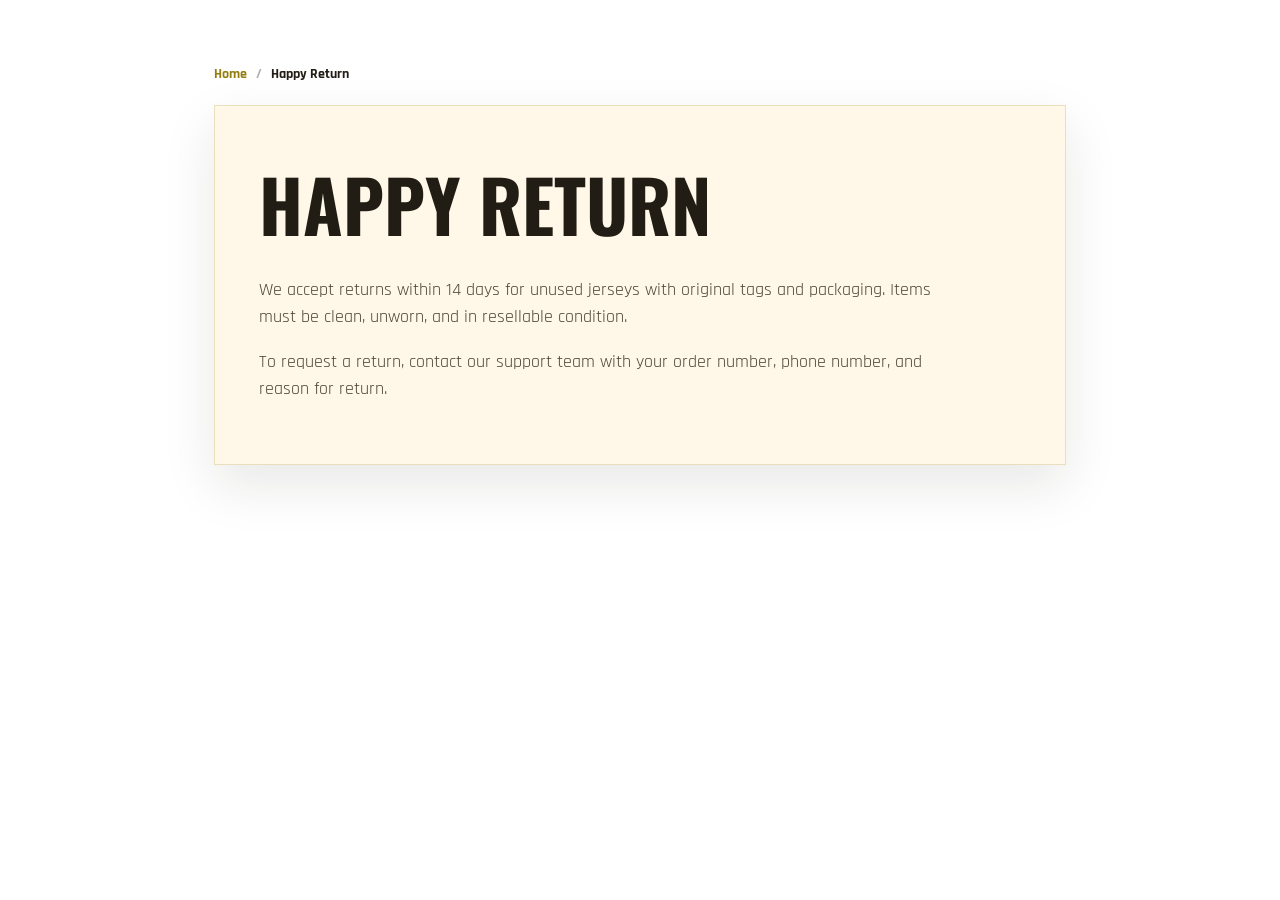
<file: happy-return.html>
<!DOCTYPE html>
<html lang="en">
  <head>
    <meta charset="UTF-8" />
    <meta name="viewport" content="width=device-width, initial-scale=1.0" />
    <title>Happy Return - VoidApparelCo</title>
    <link rel="preconnect" href="https://fonts.googleapis.com" />
    <link rel="preconnect" href="https://fonts.gstatic.com" crossorigin />
    <link
      href="https://fonts.googleapis.com/css2?family=Oswald:wght@300;400;600;700&family=Rajdhani:wght@400;500;600&display=swap"
      rel="stylesheet"
    />
    <link rel="stylesheet" href="css/styles.css" />
  </head>
  <body>
    <main class="simple-page">
      <nav class="breadcrumb breadcrumb-simple" aria-label="Breadcrumb">
        <a href="index.html">Home</a>
        <span>Happy Return</span>
      </nav>
      <section class="simple-panel">
        <h1>Happy Return</h1>
        <p>
          We accept returns within 14 days for unused jerseys with original tags and
          packaging. Items must be clean, unworn, and in resellable condition.
        </p>
        <p>
          To request a return, contact our support team with your order number, phone
          number, and reason for return.
        </p>
      </section>
    </main>
    <script src="js/clean-url.js"></script>
  </body>
</html>
</file>
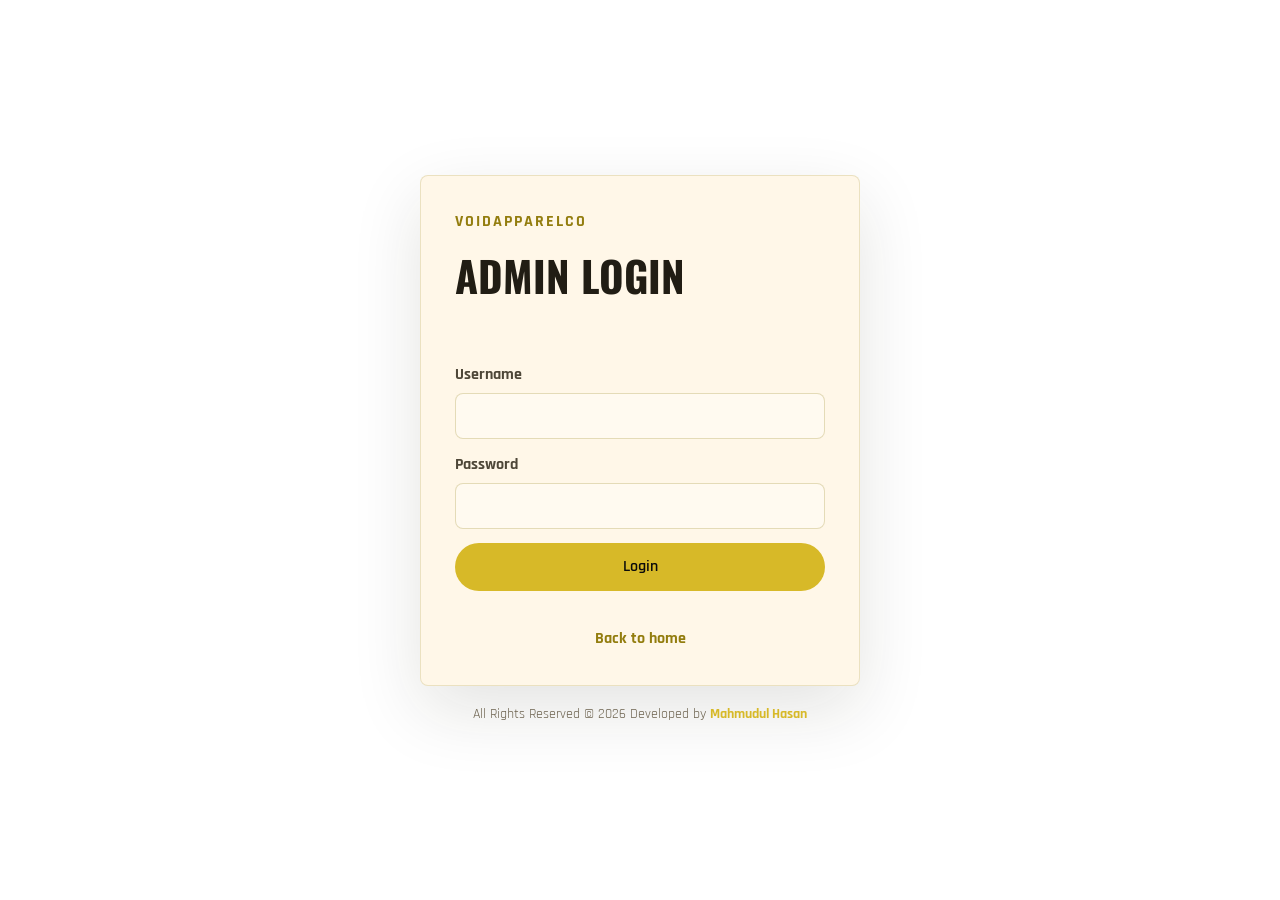
<file: login.html>
<!DOCTYPE html>
<html lang="en">
  <head>
    <meta charset="UTF-8" />
    <meta name="viewport" content="width=device-width, initial-scale=1.0" />
    <title>VoidApparelCo - Login</title>
    <link rel="preconnect" href="https://fonts.googleapis.com" />
    <link rel="preconnect" href="https://fonts.gstatic.com" crossorigin />
    <link
      href="https://fonts.googleapis.com/css2?family=Oswald:wght@300;400;600;700&family=Rajdhani:wght@400;500;600&display=swap"
      rel="stylesheet"
    />
    <link rel="stylesheet" href="css/styles.css" />
  </head>
  <body>
    <main class="login-page">
      <section class="login-panel">
        <div>
          <span>VoidApparelCo</span>
          <h1>Admin Login</h1>
        </div>
        <form class="login-form" id="loginForm">
          <label>
            Username
            <input type="text" id="usernameInput" autocomplete="username" required />
          </label>
          <label>
            Password
            <input type="password" id="passwordInput" autocomplete="current-password" required />
          </label>
          <button class="primary-btn" type="submit">Login</button>
          <div class="status" id="loginStatus" aria-live="polite"></div>
        </form>
        <a class="login-home-link" href="index.html">Back to home</a>
      </section>
      <div class="footer-credit login-credit">All Rights Reserved © 2026 Developed by <a href="https://wa.me/8801410007505">Mahmudul Hasan</a></div>
    </main>

    <script src="js/auth.js"></script>
    <script src="js/clean-url.js"></script>
  </body>
</html>
</file>
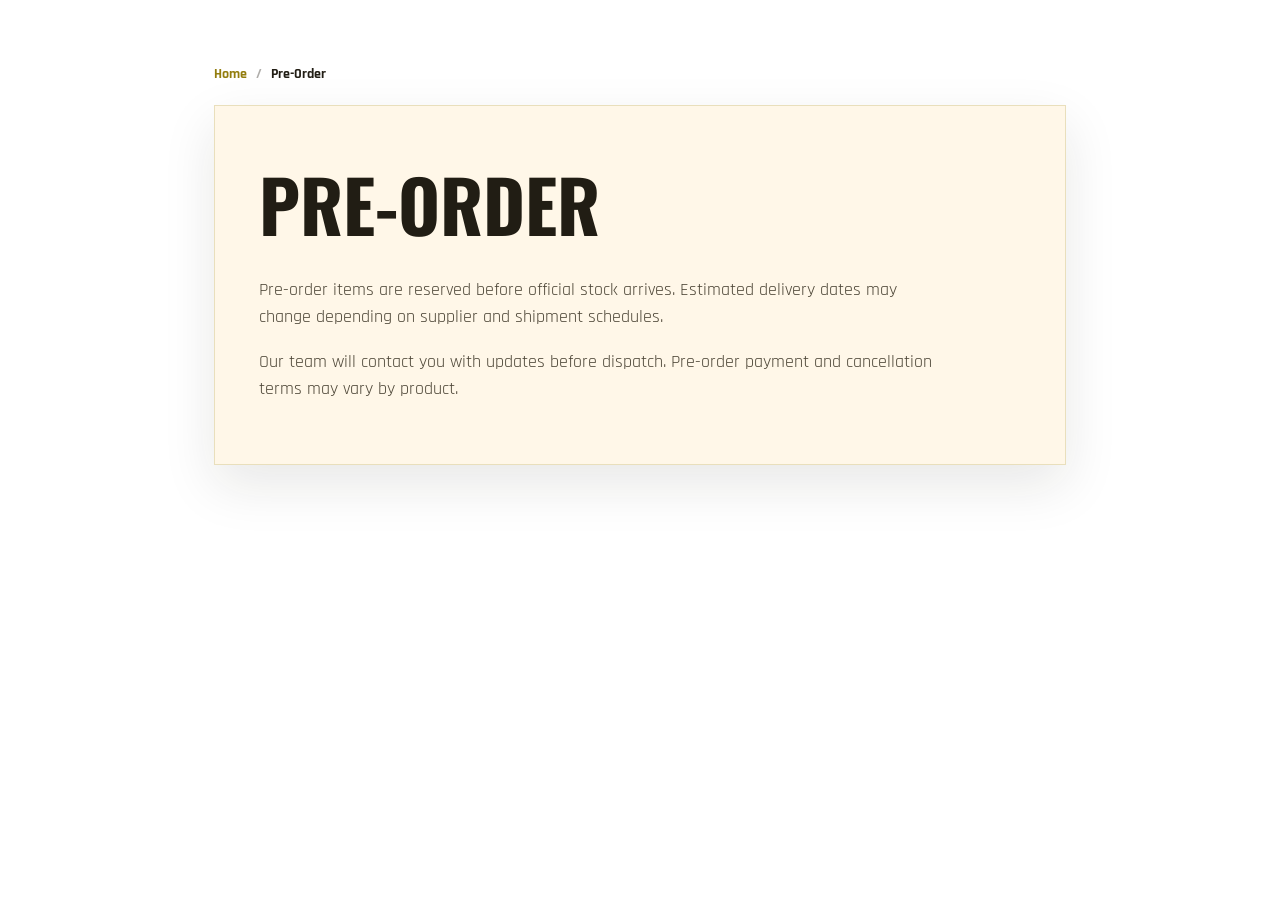
<file: pre-order.html>
<!DOCTYPE html>
<html lang="en">
  <head>
    <meta charset="UTF-8" />
    <meta name="viewport" content="width=device-width, initial-scale=1.0" />
    <title>Pre-Order - VoidApparelCo</title>
    <link rel="preconnect" href="https://fonts.googleapis.com" />
    <link rel="preconnect" href="https://fonts.gstatic.com" crossorigin />
    <link
      href="https://fonts.googleapis.com/css2?family=Oswald:wght@300;400;600;700&family=Rajdhani:wght@400;500;600&display=swap"
      rel="stylesheet"
    />
    <link rel="stylesheet" href="css/styles.css" />
  </head>
  <body>
    <main class="simple-page">
      <nav class="breadcrumb breadcrumb-simple" aria-label="Breadcrumb">
        <a href="index.html">Home</a>
        <span>Pre-Order</span>
      </nav>
      <section class="simple-panel">
        <h1>Pre-Order</h1>
        <p>
          Pre-order items are reserved before official stock arrives. Estimated delivery
          dates may change depending on supplier and shipment schedules.
        </p>
        <p>
          Our team will contact you with updates before dispatch. Pre-order payment and
          cancellation terms may vary by product.
        </p>
      </section>
    </main>
    <script src="js/clean-url.js"></script>
  </body>
</html>
</file>
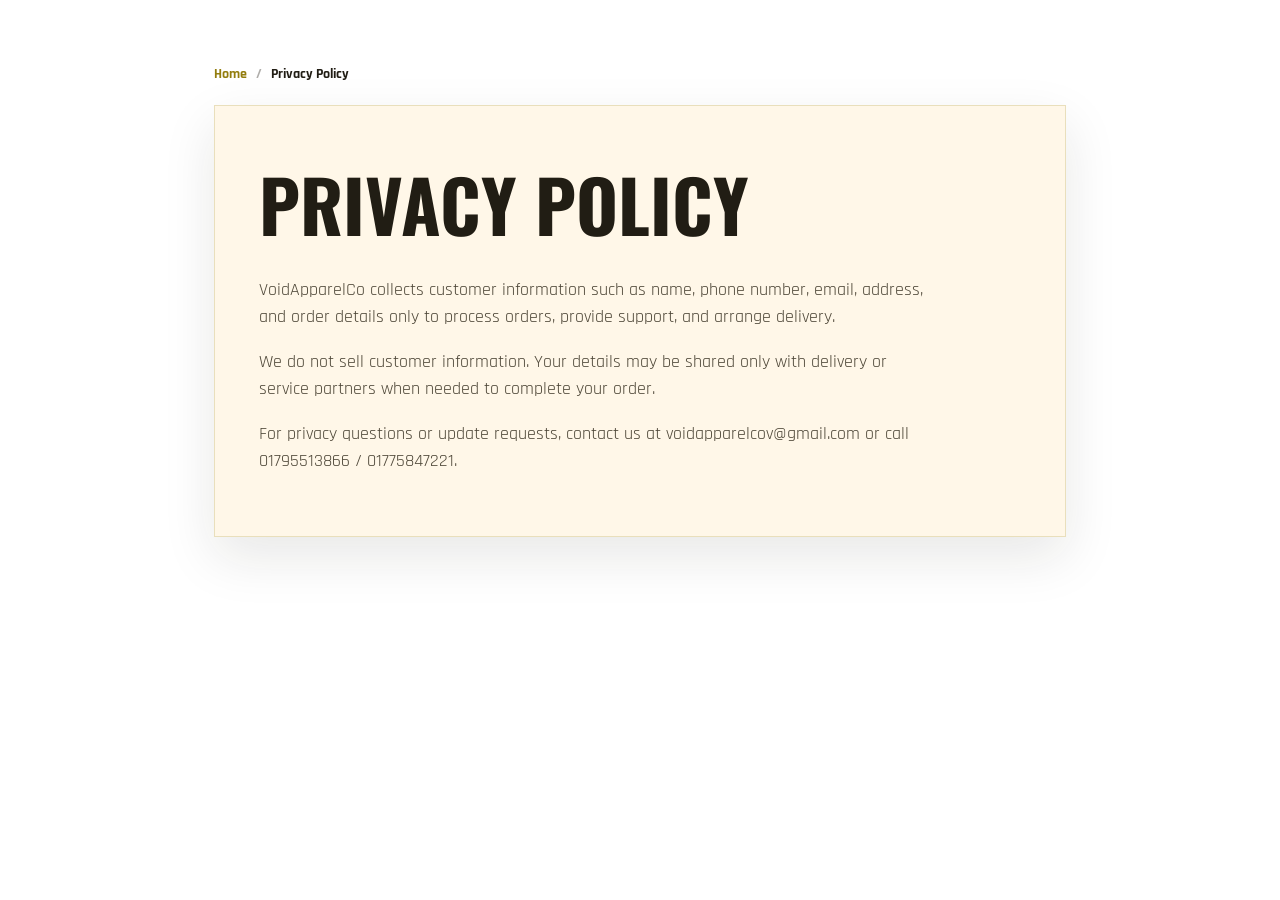
<file: privacy.html>
<!DOCTYPE html>
<html lang="en">
  <head>
    <meta charset="UTF-8" />
    <meta name="viewport" content="width=device-width, initial-scale=1.0" />
    <title>Privacy Policy - VoidApparelCo</title>
    <link rel="preconnect" href="https://fonts.googleapis.com" />
    <link rel="preconnect" href="https://fonts.gstatic.com" crossorigin />
    <link
      href="https://fonts.googleapis.com/css2?family=Oswald:wght@300;400;600;700&family=Rajdhani:wght@400;500;600&display=swap"
      rel="stylesheet"
    />
    <link rel="stylesheet" href="css/styles.css" />
  </head>
  <body>
    <main class="simple-page">
      <nav class="breadcrumb breadcrumb-simple" aria-label="Breadcrumb">
        <a href="index.html">Home</a>
        <span>Privacy Policy</span>
      </nav>
      <section class="simple-panel">
        <h1>Privacy Policy</h1>
        <p>
          VoidApparelCo collects customer information such as name, phone number,
          email, address, and order details only to process orders, provide support,
          and arrange delivery.
        </p>
        <p>
          We do not sell customer information. Your details may be shared only with
          delivery or service partners when needed to complete your order.
        </p>
        <p>
          For privacy questions or update requests, contact us at
          voidapparelcov@gmail.com or call 01795513866 / 01775847221.
        </p>
      </section>
    </main>
    <script src="js/clean-url.js"></script>
  </body>
</html>
</file>
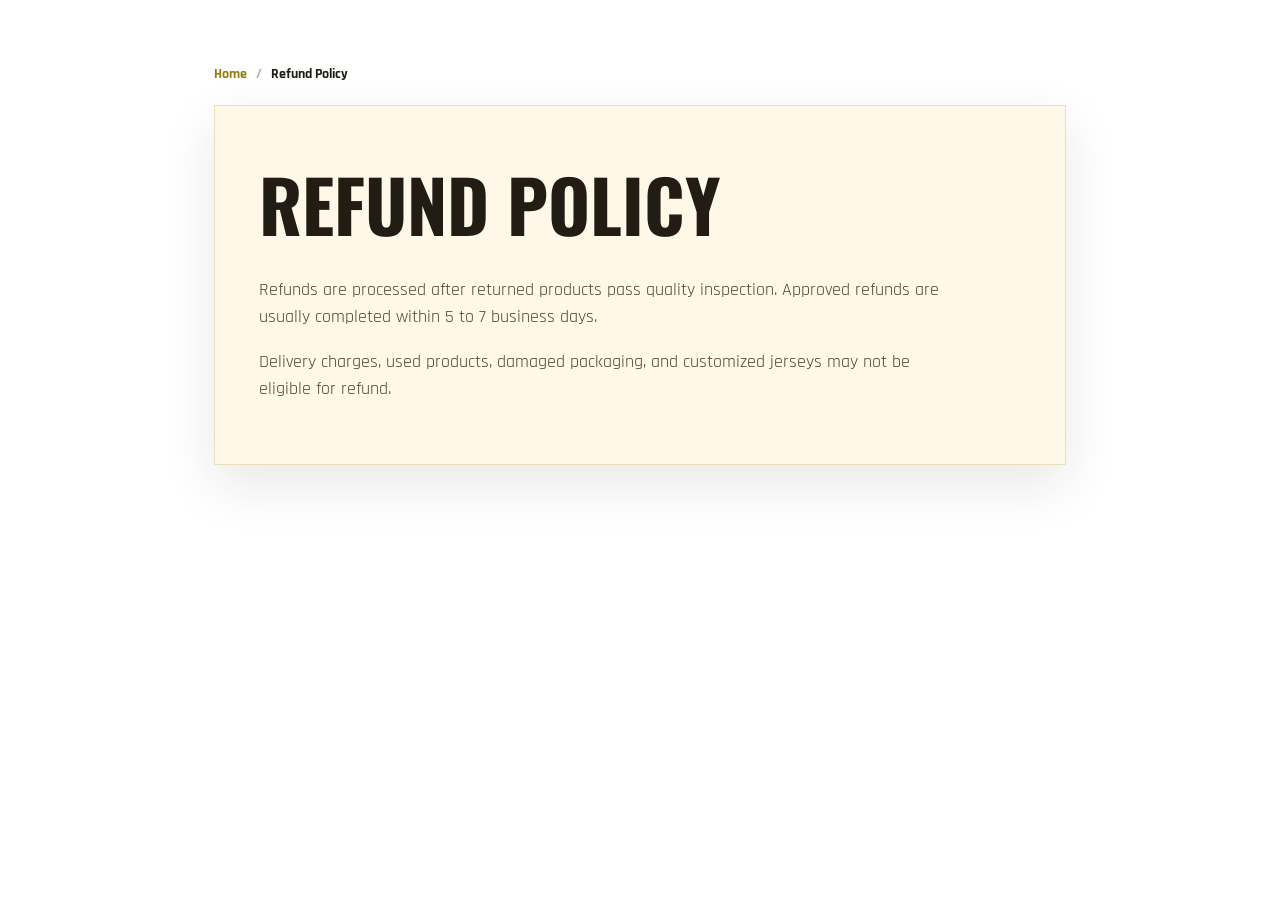
<file: refund-policy.html>
<!DOCTYPE html>
<html lang="en">
  <head>
    <meta charset="UTF-8" />
    <meta name="viewport" content="width=device-width, initial-scale=1.0" />
    <title>Refund Policy - VoidApparelCo</title>
    <link rel="preconnect" href="https://fonts.googleapis.com" />
    <link rel="preconnect" href="https://fonts.gstatic.com" crossorigin />
    <link
      href="https://fonts.googleapis.com/css2?family=Oswald:wght@300;400;600;700&family=Rajdhani:wght@400;500;600&display=swap"
      rel="stylesheet"
    />
    <link rel="stylesheet" href="css/styles.css" />
  </head>
  <body>
    <main class="simple-page">
      <nav class="breadcrumb breadcrumb-simple" aria-label="Breadcrumb">
        <a href="index.html">Home</a>
        <span>Refund Policy</span>
      </nav>
      <section class="simple-panel">
        <h1>Refund Policy</h1>
        <p>
          Refunds are processed after returned products pass quality inspection.
          Approved refunds are usually completed within 5 to 7 business days.
        </p>
        <p>
          Delivery charges, used products, damaged packaging, and customized jerseys
          may not be eligible for refund.
        </p>
      </section>
    </main>
    <script src="js/clean-url.js"></script>
  </body>
</html>
</file>
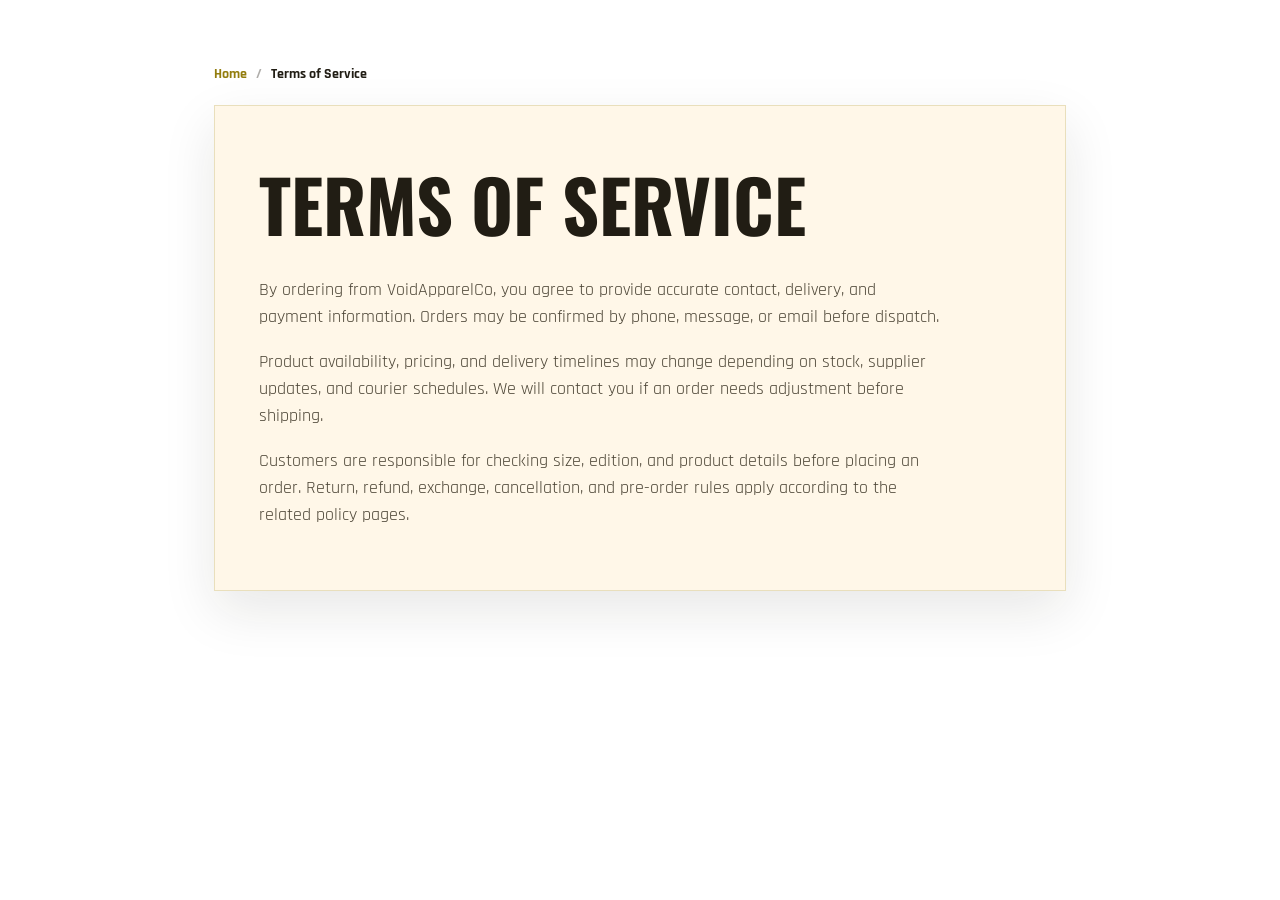
<file: terms.html>
<!DOCTYPE html>
<html lang="en">
  <head>
    <meta charset="UTF-8" />
    <meta name="viewport" content="width=device-width, initial-scale=1.0" />
    <title>Terms of Service - VoidApparelCo</title>
    <link rel="preconnect" href="https://fonts.googleapis.com" />
    <link rel="preconnect" href="https://fonts.gstatic.com" crossorigin />
    <link
      href="https://fonts.googleapis.com/css2?family=Oswald:wght@300;400;600;700&family=Rajdhani:wght@400;500;600&display=swap"
      rel="stylesheet"
    />
    <link rel="stylesheet" href="css/styles.css" />
  </head>
  <body>
    <main class="simple-page">
      <nav class="breadcrumb breadcrumb-simple" aria-label="Breadcrumb">
        <a href="index.html">Home</a>
        <span>Terms of Service</span>
      </nav>
      <section class="simple-panel">
        <h1>Terms of Service</h1>
        <p>
          By ordering from VoidApparelCo, you agree to provide accurate contact,
          delivery, and payment information. Orders may be confirmed by phone,
          message, or email before dispatch.
        </p>
        <p>
          Product availability, pricing, and delivery timelines may change depending
          on stock, supplier updates, and courier schedules. We will contact you if
          an order needs adjustment before shipping.
        </p>
        <p>
          Customers are responsible for checking size, edition, and product details
          before placing an order. Return, refund, exchange, cancellation, and
          pre-order rules apply according to the related policy pages.
        </p>
      </section>
    </main>
    <script src="js/clean-url.js"></script>
  </body>
</html>
</file>
<file: css/styles.css>
:root {
  --bg: #ffffff;
  --surface: #fff7e8;
  --surface-soft: #f7f2e2;
  --text: #211d14;
  --muted: #756d5c;
  --accent: #d7b928;
  --accent-2: #8f790b;
}

* {
  box-sizing: border-box;
}

html {
  scroll-behavior: smooth;
}

body {
  min-width: 320px;
  margin: 0;
  background: var(--bg);
  color: var(--text);
  font-family: "Rajdhani", Arial, sans-serif;
  font-size: 16px;
  line-height: 1.5;
}

button,
input,
select,
textarea {
  font: inherit;
}

img {
  display: block;
  max-width: 100%;
}

h1,
h2,
h3,
h4,
p {
  margin-top: 0;
}

a {
  color: inherit;
  text-decoration: none;
}

.announcement-bar {
  background: #0f0d09;
  color: #ffffff;
  text-align: center;
  padding: 10px 16px;
  font-size: 14px;
  letter-spacing: 0.6px;
  text-transform: uppercase;
  border-bottom: 1px solid rgba(215, 185, 40, 0.2);
  overflow: hidden;
  white-space: nowrap;
}

.announcement-track {
  display: flex;
  align-items: center;
  width: max-content;
  white-space: nowrap;
  animation: announcement-marquee 20s linear infinite;
  gap: 0;
  will-change: transform;
}

.announcement-group {
  display: inline-flex;
  align-items: center;
  flex: 0 0 auto;
}

.announcement-group span {
  padding: 0 18px;
}

.announcement-group span::after {
  content: "•";
  margin-left: 18px;
  color: rgba(215, 185, 40, 0.9);
}

.announcement-group span:last-child::after {
  content: "";
  margin: 0;
}

@keyframes announcement-marquee {
  0% {
    transform: translateX(0);
  }
  100% {
    transform: translateX(-50%);
  }
}

@media (prefers-reduced-motion: reduce) {
  .announcement-track {
    animation: none;
    justify-content: center;
    flex-wrap: wrap;
  }

  .announcement-group {
    flex-wrap: wrap;
    justify-content: center;
  }

  .announcement-group span::after {
    content: "";
    margin: 0;
  }
}

.site-header {
  display: grid;
  grid-template-columns: minmax(120px, 1fr) auto minmax(120px, 1fr);
  align-items: center;
  padding: 20px max(40px, calc((100vw - 1500px) / 2 + 40px));
  position: sticky;
  top: 0;
  z-index: 10;
  background: rgba(147, 125, 14, 0.9);
  border: 1px solid rgba(147, 125, 14, 0.4);
  box-shadow: 0 12px 30px rgba(0, 0, 0, 0.45);
  backdrop-filter: blur(16px);
  -webkit-backdrop-filter: blur(16px);
}

.header-left {
  display: none;
  align-items: center;
  gap: 10px;
}

.brand {
  font-family: "Oswald", sans-serif;
  font-size: 24px;
  letter-spacing: 1px;
  color: #ffffff;
  text-shadow: 0 6px 18px rgba(147, 125, 14, 0.45);
  justify-self: start;
  white-space: nowrap;
}

.main-nav {
  display: flex;
  gap: 18px;
  font-size: 16px;
  text-transform: uppercase;
  justify-self: center;
  color: #ffffff;
}

.main-nav a {
  color: #ffffff;
}

.nav-toggle {
  display: none;
  background: transparent;
  border: 1px solid rgba(255, 255, 255, 0.65);
  color: #ffffff;
  padding: 8px 14px;
  border-radius: 999px;
  font-weight: 600;
  cursor: pointer;
}

.mobile-nav {
  position: fixed;
  top: 0;
  left: 0;
  width: min(340px, 100vw);
  height: 100vh;
  background: #ffffff;
  padding: 26px 22px 30px;
  display: flex;
  flex-direction: column;
  gap: 18px;
  transform: translateX(-100%);
  transition: transform 0.3s ease;
  z-index: 30;
  border-right: 1px solid rgba(0, 0, 0, 0.08);
  box-shadow: 20px 0 40px rgba(0, 0, 0, 0.12);
}

.mobile-nav.open {
  transform: translateX(0%);
}

.mobile-nav-header {
  display: flex;
  align-items: center;
  justify-content: space-between;
}

.mobile-logo {
  font-family: "Oswald", sans-serif;
  font-size: 20px;
  letter-spacing: 2px;
  color: #111111;
}

.nav-close {
  background: transparent;
  border: none;
  font-size: 22px;
  cursor: pointer;
  color: #111111;
}

.mobile-links {
  display: grid;
  gap: 0;
  text-transform: uppercase;
  border-top: 1px solid #e6e6e6;
}

.mobile-links a {
  color: #1b1b1b;
  font-weight: 600;
  letter-spacing: 0.8px;
  padding: 16px 0;
  border-bottom: 1px solid #ececec;
  font-size: 14px;
}

.mobile-links a.active {
  color: #937d0e;
}

.mobile-social {
  display: flex;
  gap: 12px;
}

.mobile-social a {
  width: 42px;
  height: 42px;
  border-radius: 12px;
  display: grid;
  place-items: center;
  background: #f7f4ea;
  color: #141414;
  border: 1px solid #e9e2cd;
  font-weight: 700;
}

.mobile-nav-footer {
  margin-top: auto;
  padding-top: 16px;
  border-top: 1px solid #ececec;
  color: #6c624e;
  font-size: 12px;
  text-align: center;
  letter-spacing: 0.4px;
  text-transform: uppercase;
}

.breadcrumb {
  max-width: 1500px;
  margin: 0 auto;
  padding: 18px 40px 0;
  display: flex;
  align-items: center;
  gap: 9px;
  color: #6c624e;
  font-size: 14px;
  font-weight: 700;
}

.breadcrumb a {
  color: #937d0e;
}

.breadcrumb span {
  color: #211d14;
}

.breadcrumb a::after {
  content: "/";
  margin-left: 9px;
  color: rgba(33, 29, 20, 0.36);
}

.breadcrumb-simple {
  padding: 0;
  margin-bottom: 20px;
}

.main-nav a.active {
  color: #fff7d6;
}

.cart-button {
  background: var(--accent);
  color: #0b0b0b;
  border: none;
  padding: 10px 18px;
  font-weight: 600;
  cursor: pointer;
  border-radius: 999px;
}

.header-actions {
  display: flex;
  align-items: center;
  gap: 10px;
  justify-self: end;
}

.icon-button {
  background: transparent;
  border: 1px solid rgba(255, 255, 255, 0.7);
  color: #ffffff;
  padding: 6px 12px;
  border-radius: 999px;
  font-weight: 600;
  cursor: pointer;
  display: inline-flex;
  align-items: center;
  gap: 6px;
  position: relative;
}

.icon-button svg {
  width: 20px;
  height: 20px;
}

.mobile-bottom-nav {
  display: none;
}

.floating-actions {
  position: fixed;
  right: 22px;
  bottom: 120px;
  z-index: 24;
  display: flex;
  flex-direction: column;
  align-items: center;
  gap: 14px;
}

.whatsapp-float {
  width: 58px;
  height: 58px;
  display: grid;
  place-items: center;
  border-radius: 50%;
  background: #25d366;
  color: #ffffff;
  box-shadow: 0 16px 34px rgba(37, 211, 102, 0.32);
}

.whatsapp-float svg {
  width: 31px;
  height: 31px;
}

.chatbot-float {
  width: 58px;
  height: 58px;
  display: grid;
  place-items: center;
  border-radius: 50%;
  border: none;
  background: #111111;
  color: #ffffff;
  box-shadow: 0 16px 34px rgba(0, 0, 0, 0.32);
  cursor: pointer;
}

.chatbot-float svg {
  width: 28px;
  height: 28px;
}

.chatbox {
  width: min(350px, 92vw);
  background: #fff7e8;
  border-radius: 16px;
  border: 1px solid rgba(215, 185, 40, 0.35);
  box-shadow: 0 24px 48px rgba(0, 0, 0, 0.28);
  overflow: hidden;
  font-family: "Rajdhani", Arial, sans-serif;
  position: fixed;
  right: 22px;
  bottom: 260px;
  z-index: 25;
  display: none;
}

.chatbox.open {
  display: block;
}

.chat-header {
  background: #0f0d09;
  color: #ffffff;
  padding: 14px 44px 14px 16px;
  text-align: center;
  font-size: 17px;
  letter-spacing: 1px;
  text-transform: uppercase;
  position: relative;
}

.chat-subtitle {
  display: block;
  margin-top: 4px;
  font-size: 11px;
  letter-spacing: 0.6px;
  text-transform: none;
  color: rgba(255, 255, 255, 0.7);
}

.chat-powered-link {
  color: #d7b928;
  text-decoration: none;
  font-weight: 600;
}

.chat-powered-link:hover {
  color: #fff7d6;
}

.chat-close {
  position: absolute;
  top: 50%;
  right: 12px;
  transform: translateY(-50%);
  background: transparent;
  border: none;
  color: #ffffff;
  font-size: 18px;
  cursor: pointer;
}

.chat-body {
  height: 320px;
  padding: 12px;
  overflow-y: auto;
  background: #fffaf0;
}

.chat-quick {
  display: grid;
  gap: 8px;
  margin-top: 8px;
}

.chat-quick button {
  border: 1px solid rgba(17, 17, 17, 0.15);
  background: #ffffff;
  padding: 8px 12px;
  border-radius: 999px;
  font-size: 13px;
  cursor: pointer;
  text-align: left;
  color: #111111;
  box-shadow: 0 8px 16px rgba(0, 0, 0, 0.06);
}

.chat-quick button:hover {
  border-color: rgba(17, 17, 17, 0.35);
}

.chat-marketing {
  margin-top: 8px;
  padding: 8px 10px;
  border-radius: 10px;
  background: rgba(215, 185, 40, 0.2);
  color: #4b3f07;
  font-size: 12px;
  font-weight: 600;
  text-align: center;
  letter-spacing: 0.4px;
}

.message {
  padding: 10px;
  margin: 10px 0;
  border-radius: 12px;
  max-width: 80%;
  font-size: 14px;
  box-shadow: 0 10px 20px rgba(0, 0, 0, 0.08);
}

.bot {
  background: #111111;
  color: #ffffff;
}

.user {
  background: #d7b928;
  color: #111111;
  margin-left: auto;
}

.chat-input {
  display: flex;
  border-top: 1px solid rgba(0, 0, 0, 0.12);
  background: #ffffff;
}

.chat-input input {
  flex: 1;
  padding: 12px;
  border: none;
  outline: none;
  background: transparent;
}

.chat-clear {
  background: transparent;
  border: none;
  color: #937d0e;
  padding: 6px 4px 2px;
  cursor: pointer;
  font-weight: 600;
  text-align: left;
  font-size: 12px;
}

.chat-clear:hover {
  color: #6f5e0a;
}

.chat-input #chatSend {
  background: #111111;
  color: #ffffff;
  border: none;
  padding: 12px 16px;
  cursor: pointer;
}

.cart-count {
  min-width: 20px;
  height: 20px;
  padding: 0 6px;
  border-radius: 999px;
  background: #ffffff;
  color: #111111;
  font-size: 12px;
  font-weight: 700;
  display: inline-flex;
  align-items: center;
  justify-content: center;
}

.hero {
  max-width: none;
  margin: 0;
  padding: 0;
}

.hero-slider {
  position: relative;
  min-height: clamp(320px, 41vw, 640px);
  overflow: hidden;
  border-radius: 0;
  background: #1a1711;
  box-shadow: none;
}

.hero-slide {
  position: absolute;
  inset: 0;
  opacity: 0;
  visibility: hidden;
  transition: opacity 0.6s ease, visibility 0.6s ease;
}

.hero-slide.is-active {
  opacity: 1;
  visibility: visible;
}

.hero-slide img {
  width: 100%;
  height: 100%;
  object-fit: cover;
}

.hero-slide::after {
  content: "";
  position: absolute;
  inset: 0;
  background: linear-gradient(90deg, rgba(0, 0, 0, 0.22), rgba(0, 0, 0, 0.04) 45%, rgba(0, 0, 0, 0.24));
}

.hero-slide-copy {
  position: absolute;
  inset: 0;
  z-index: 1;
  display: grid;
  place-content: center;
  gap: 18px;
  padding: 40px;
  text-align: center;
  color: #ffffff;
}

.hero-slide-copy h1 {
  font-family: "Oswald", sans-serif;
  font-size: clamp(48px, 8vw, 112px);
  line-height: 1;
  margin: 0;
  letter-spacing: 14px;
  text-transform: uppercase;
  text-shadow: 0 10px 34px rgba(0, 0, 0, 0.38);
}

.hero-slide-copy p {
  margin: 0;
  font-size: clamp(17px, 2vw, 28px);
  letter-spacing: 8px;
  text-transform: lowercase;
  text-shadow: 0 8px 26px rgba(0, 0, 0, 0.4);
}

.hero-arrow {
  position: absolute;
  top: 50%;
  z-index: 2;
  width: 46px;
  height: 46px;
  border: 1px solid rgba(255, 255, 255, 0.55);
  border-radius: 50%;
  background: rgba(0, 0, 0, 0.26);
  color: #ffffff;
  font-size: 34px;
  line-height: 1;
  cursor: pointer;
  transform: translateY(-50%);
}

.hero-arrow-prev {
  left: 22px;
}

.hero-arrow-next {
  right: 22px;
}

.hero-dots {
  position: absolute;
  left: 50%;
  bottom: 20px;
  z-index: 2;
  display: flex;
  gap: 10px;
  transform: translateX(-50%);
}

.hero-dot {
  width: 10px;
  height: 10px;
  padding: 0;
  border: 1px solid rgba(255, 255, 255, 0.85);
  border-radius: 50%;
  background: transparent;
  cursor: pointer;
}

.hero-dot.is-active {
  background: #ffffff;
}

.eyebrow {
  text-transform: uppercase;
  letter-spacing: 3px;
  font-size: 13px;
  color: var(--accent-2);
}

.primary-btn,
.ghost-btn {
  display: inline-block;
  padding: 12px 22px;
  border-radius: 999px;
  border: none;
  cursor: pointer;
  font-weight: 600;
}

.primary-btn {
  background: var(--accent);
  color: #0b0b0b;
}

.ghost-btn {
  background: transparent;
  border: 1px solid #2b313c;
  color: var(--text);
}

.hero-controls {
  display: flex;
  gap: 10px;
  margin-top: 16px;
}

.section {
  max-width: 1500px;
  margin: 0 auto;
  padding: 40px;
}

.section-header {
  display: flex;
  align-items: baseline;
  justify-content: space-between;
  margin-bottom: 20px;
  gap: 20px;
}

.section-header h2,
.section-header h1 {
  font-family: "Oswald", sans-serif;
  font-size: 28px;
  color: #211d14;
  text-shadow: 0 8px 20px rgba(147, 125, 14, 0.16);
}

.category-grid {
  display: grid;
  grid-template-columns: repeat(auto-fit, minmax(220px, 1fr));
  gap: 16px;
}

.category-card {
  position: relative;
  min-height: 112px;
  overflow: hidden;
  display: grid;
  grid-template-columns: auto 1fr;
  align-items: center;
  gap: 16px;
  background: linear-gradient(145deg, #1b1e25, #14171d);
  padding: 20px;
  border-radius: 8px;
  border: 1px solid rgba(215, 185, 40, 0.22);
  box-shadow: 0 16px 34px rgba(0, 0, 0, 0.2);
  transition: transform 0.2s ease, border-color 0.2s ease, box-shadow 0.2s ease;
}

.category-card::before {
  content: "";
  position: absolute;
  inset: -45% auto auto -12%;
  width: 150px;
  height: 150px;
  border-radius: 50%;
  background: radial-gradient(circle, var(--club-a), transparent 68%);
  opacity: 0.18;
}

.category-card::after {
  content: "";
  position: absolute;
  inset: auto -20px -40px auto;
  width: 120px;
  height: 120px;
  border-radius: 50%;
  background: radial-gradient(circle, var(--club-b), transparent 68%);
  opacity: 0.14;
}

.category-card:hover {
  transform: translateY(-2px);
  border-color: rgba(215, 185, 40, 0.48);
  box-shadow: 0 22px 44px rgba(0, 0, 0, 0.3);
}

.category-crest {
  position: relative;
  z-index: 1;
  width: 58px;
  height: 58px;
  display: grid;
  place-items: center;
  border-radius: 50% 50% 46% 46%;
  background:
    linear-gradient(135deg, var(--club-a), var(--club-b)),
    #22242c;
  color: #ffffff;
  border: 2px solid rgba(255, 255, 255, 0.76);
  box-shadow: inset 0 0 0 3px rgba(0, 0, 0, 0.16), 0 12px 24px rgba(0, 0, 0, 0.26);
  font-family: "Oswald", sans-serif;
  font-size: 15px;
  font-weight: 700;
  letter-spacing: 0;
}

.category-name,
.category-meta {
  position: relative;
  z-index: 1;
}

.category-name {
  display: block;
  color: #ffffff;
  font-family: "Oswald", sans-serif;
  font-size: 18px;
  font-weight: 700;
  line-height: 1;
  text-transform: uppercase;
}

.category-meta {
  display: block;
  margin-top: 8px;
  color: rgba(255, 255, 255, 0.56);
  font-size: 13px;
  font-weight: 600;
  text-transform: uppercase;
}

.worldcup-banner {
  position: relative;
  max-width: 1500px;
  height: clamp(260px, 28vw, 420px);
  margin: 0 auto;
  overflow: hidden;
  background: #111111;
  color: #ffffff;
}

.worldcup-banner img {
  width: 100%;
  height: 100%;
  object-fit: cover;
  object-position: center;
  transform: scale(1.02);
}

.worldcup-banner::after {
  content: "";
  position: absolute;
  inset: 0;
  background: linear-gradient(90deg, rgba(0, 0, 0, 0.76), rgba(0, 0, 0, 0.24) 55%, rgba(0, 0, 0, 0.1));
}

.worldcup-banner-content {
  position: absolute;
  inset: 0;
  z-index: 1;
  display: grid;
  align-content: center;
  justify-items: start;
  max-width: 650px;
  padding: 48px;
}

.worldcup-banner-content span {
  color: var(--accent);
  font-size: 14px;
  font-weight: 700;
  letter-spacing: 3px;
  text-transform: uppercase;
}

.worldcup-banner-content h2 {
  margin: 12px 0 14px;
  font-family: "Oswald", sans-serif;
  font-size: clamp(42px, 6vw, 78px);
  line-height: 0.95;
  text-transform: uppercase;
}

.worldcup-banner-content p {
  max-width: 540px;
  color: rgba(255, 255, 255, 0.78);
  font-size: 17px;
}

.product-grid {
  display: grid;
  grid-template-columns: repeat(auto-fill, minmax(min(260px, 100%), 1fr));
  gap: 24px;
  align-items: start;
}

#topSellingGrid,
#fifa2026Grid {
  justify-items: start;
}

#topSellingGrid .product-card,
#fifa2026Grid .product-card {
  width: 100%;
  max-width: 320px;
}

.product-card {
  position: relative;
  overflow: hidden;
  background:
    linear-gradient(180deg, rgba(255, 255, 255, 0.72), rgba(255, 249, 232, 0.96)),
    #f8f0dc;
  padding: 0 14px 18px;
  border-radius: 8px;
  display: grid;
  gap: 10px;
  border: 1px solid rgba(215, 185, 40, 0.32);
  box-shadow: 0 18px 38px rgba(0, 0, 0, 0.28);
  transition: transform 0.22s ease, box-shadow 0.22s ease, border-color 0.22s ease;
  text-align: center;
}

.empty-state {
  grid-column: 1 / -1;
  padding: 28px;
  background: #fff7e8;
  border: 1px solid rgba(147, 125, 14, 0.18);
  color: #4e4738;
  text-align: center;
  font-weight: 700;
}

.product-card::before {
  content: "";
  position: absolute;
  inset: 0;
  pointer-events: none;
  border: 1px solid rgba(255, 255, 255, 0.72);
}

.product-card:hover {
  transform: translateY(-5px);
  border-color: rgba(215, 185, 40, 0.58);
  box-shadow: 0 26px 54px rgba(0, 0, 0, 0.36);
}

.product-card img {
  width: 100%;
  height: 210px;
  object-fit: cover;
  border-radius: 0;
  transform: scale(1.08);
  transition: transform 0.28s ease;
}

.product-image {
  position: relative;
  overflow: hidden;
  margin: 0 -14px 6px;
  border-radius: 8px 8px 0 0;
  background: #ece5d2;
}

.product-card:hover img {
  transform: scale(1.14);
}

.product-badge {
  position: absolute;
  top: 12px;
  left: 12px;
  background: rgba(21, 23, 29, 0.92);
  color: #ffffff;
  font-weight: 700;
  font-size: 11px;
  letter-spacing: 0.4px;
  padding: 6px 10px;
  border-radius: 999px;
  box-shadow: 0 8px 18px rgba(0, 0, 0, 0.24);
}

.product-image-controls {
  position: absolute;
  left: 50%;
  bottom: 12px;
  z-index: 2;
  display: flex;
  gap: 7px;
  transform: translateX(-50%);
}

.product-image-dot {
  width: 10px;
  height: 10px;
  padding: 0;
  border: 1px solid rgba(255, 255, 255, 0.9);
  border-radius: 50%;
  background: rgba(255, 255, 255, 0.45);
  box-shadow: 0 4px 12px rgba(0, 0, 0, 0.22);
  cursor: pointer;
}

.product-image-dot.is-active {
  background: #d7b928;
  border-color: #ffffff;
}

.product-card h3 {
  font-family: "Oswald", sans-serif;
  font-size: 18px;
  color: #1b1a16;
  line-height: 1.3;
  margin: 2px 0 10px;
}

.price-old {
  color: #8f8a7f;
  text-decoration: line-through;
  font-size: 13px;
}

.price-from {
  color: #1b1a16;
  font-weight: 700;
  font-size: 15px;
  margin-bottom: 4px;
}

.edition-select {
  width: 100%;
  min-height: 44px;
  border: 1px solid #d8ceb4;
  border-radius: 8px;
  background: rgba(255, 250, 240, 0.82);
  color: #1b1a16;
  padding: 8px 12px;
}

.full-btn {
  width: 100%;
  text-transform: uppercase;
  background: linear-gradient(135deg, #d7b928, #8f790b);
  color: #111111;
  letter-spacing: 1px;
  margin-top: 2px;
  min-height: 48px;
  border-radius: 999px;
  box-shadow: 0 12px 22px rgba(147, 125, 14, 0.3);
}

.visual-section {
  max-width: 1500px;
  margin: 0 auto;
  padding: 40px;
  display: grid;
  grid-template-columns: minmax(0, 1.45fr) minmax(280px, 0.55fr);
  gap: 18px;
}

.visual-feature,
.visual-tile {
  position: relative;
  overflow: hidden;
  min-height: 160px;
  color: #ffffff;
  background: #211d14;
}

.visual-tile img {
  filter: brightness(0.96) contrast(1.02);
}

.visual-feature {
  min-height: 440px;
}

.visual-tiles {
  display: grid;
  gap: 18px;
}

.visual-tile {
  aspect-ratio: 4 / 3;
}

.visual-feature img,
.visual-tile img {
  width: 100%;
  height: 100%;
  object-fit: cover;
  transition: transform 0.35s ease;
}

.visual-feature::after,
.visual-tile::after {
  content: "";
  position: absolute;
  inset: 0;
  background: linear-gradient(180deg, rgba(0, 0, 0, 0.12), rgba(0, 0, 0, 0.45));
}

.visual-feature:hover img,
.visual-tile:hover img {
  transform: scale(1.04);
}

.visual-feature div,
.visual-tile span {
  position: absolute;
  z-index: 1;
  left: 28px;
  right: 28px;
  bottom: 28px;
}

.visual-feature span {
  display: block;
  margin-bottom: 8px;
  color: var(--accent-2);
  font-size: 14px;
  font-weight: 700;
  letter-spacing: 3px;
  text-transform: uppercase;
}

.visual-feature h2 {
  margin: 0;
  font-family: "Oswald", sans-serif;
  font-size: clamp(36px, 5vw, 72px);
  line-height: 1;
  text-transform: uppercase;
}

.visual-tiles {
  display: grid;
  gap: 18px;
}

.visual-tile span {
  font-family: "Oswald", sans-serif;
  font-size: 28px;
  text-transform: uppercase;
  text-shadow: 0 8px 24px rgba(0, 0, 0, 0.36);
}

.highlight {
  max-width: 1500px;
  margin: 0 auto 40px;
  padding: 0;
  border-radius: 8px;
  display: grid;
  grid-template-columns: minmax(0, 0.95fr) minmax(360px, 1.05fr);
  overflow: hidden;
  background: #111111;
  border: 1px solid rgba(215, 185, 40, 0.22);
  box-shadow: 0 24px 60px rgba(33, 29, 20, 0.16);
  color: #ffffff;
}

.highlight-content {
  position: relative;
  display: grid;
  align-content: center;
  justify-items: start;
  min-height: 430px;
  padding: 58px 54px;
  background:
    radial-gradient(circle at 16% 24%, rgba(215, 185, 40, 0.22), transparent 28%),
    linear-gradient(135deg, #22242a, #0f1014);
}

.highlight-content::before {
  content: "";
  width: 72px;
  height: 3px;
  margin-bottom: 22px;
  background: #8f790b;
}

.highlight-content h2 {
  font-family: "Oswald", sans-serif;
  font-size: clamp(48px, 6vw, 86px);
  line-height: 0.92;
  margin: 8px 0 18px;
  color: #ffffff;
  text-transform: uppercase;
}

.highlight .eyebrow {
  color: #8f790b;
  margin: 0;
  font-weight: 700;
}

.highlight p {
  color: rgba(255, 255, 255, 0.78);
  max-width: 520px;
  margin-bottom: 24px;
  font-size: 17px;
}

.highlight .primary-btn {
  background: linear-gradient(135deg, #d7b928, #8f790b);
  color: #111111;
  box-shadow: 0 14px 28px rgba(215, 185, 40, 0.22);
}

.highlight-media {
  min-height: 430px;
  background: #211d14;
}

.highlight-media img {
  width: 100%;
  height: 100%;
  object-fit: cover;
}

.faq-list details {
  background: var(--surface);
  padding: 14px 18px;
  border-radius: 12px;
  margin-bottom: 10px;
  border: 1px solid rgba(147, 125, 14, 0.14);
}

#faq .section-header {
  justify-content: center;
  text-align: center;
}

#faq .faq-list {
  width: min(100%, 1180px);
  margin: 0 auto;
}

.site-footer {
  background: #0f0d09;
  border-top: 1px solid rgba(215, 185, 40, 0.14);
  color: #ffffff;
}

.footer-inner {
  display: grid;
  grid-template-columns: minmax(240px, 320px) 1fr;
  gap: 40px;
  max-width: 1500px;
  margin: 0 auto;
  padding: 48px 40px;
}

.footer-brand {
  display: grid;
  gap: 12px;
}

.footer-logo {
  font-family: "Oswald", sans-serif;
  font-size: 24px;
  letter-spacing: 1px;
  color: #ffffff;
  text-shadow: 0 6px 18px rgba(147, 125, 14, 0.35);
}

.footer-contact {
  display: grid;
  gap: 6px;
  color: rgba(255, 255, 255, 0.72);
  font-size: 14px;
}

.contact-line {
  display: inline-flex;
  align-items: center;
  gap: 8px;
}

.contact-icon {
  width: 18px;
  height: 18px;
  flex: 0 0 18px;
  display: inline-grid;
  place-items: center;
  border-radius: 50%;
  background: rgba(215, 185, 40, 0.16);
  color: #d7b928;
  font-size: 11px;
  line-height: 1;
}

.location-icon::before {
  content: "⌖";
}

.phone-icon::before {
  content: "☎";
}

.mail-icon::before {
  content: "@";
}

.footer-social {
  display: flex;
  gap: 10px;
  margin-top: 8px;
}

.footer-social a {
  width: 34px;
  height: 34px;
  border-radius: 50%;
  display: grid;
  place-items: center;
  background: rgba(147, 125, 14, 0.16);
  color: var(--text);
  font-weight: 700;
}

.footer-columns {
  display: grid;
  grid-template-columns: repeat(auto-fit, minmax(160px, 1fr));
  gap: 24px;
}

.footer-columns h4 {
  font-size: 16px;
  margin-bottom: 10px;
  text-transform: uppercase;
  color: #937d0e;
}

.footer-columns a {
  display: block;
  color: rgba(255, 255, 255, 0.78);
  font-size: 14px;
  margin-bottom: 8px;
}

.footer-credit {
  max-width: 1500px;
  margin: 0 auto;
  padding: 16px 40px 22px;
  border-top: 1px solid rgba(215, 185, 40, 0.12);
  color: rgba(255, 255, 255, 0.68);
  font-size: 14px;
  text-align: center;
}

.footer-credit a {
  color: #d7b928;
  font-weight: 700;
}

.cart-drawer {
  position: fixed;
  top: 0;
  right: 0;
  width: min(360px, 100%);
  height: 100vh;
  background: #ffffff;
  padding: 24px;
  transform: translateX(100%);
  transition: transform 0.3s ease;
  z-index: 20;
  color: #1b1a16;
  border-left: 1px solid #e6e0cf;
  box-shadow: -20px 0 40px rgba(0, 0, 0, 0.12);
}

.cart-drawer.open {
  transform: translateX(0%);
}

.cart-header {
  display: flex;
  justify-content: space-between;
  align-items: center;
  margin-bottom: 20px;
}

.cart-items {
  display: grid;
  gap: 12px;
}

.cart-item {
  background: #f7f3e5;
  padding: 14px;
  border-radius: 14px;
  display: grid;
  grid-template-columns: 82px 1fr;
  gap: 12px;
  border: 1px solid #e5ddc8;
  box-shadow: 0 8px 18px rgba(0, 0, 0, 0.08);
}

.cart-item img {
  width: 82px;
  height: 92px;
  object-fit: cover;
  border-radius: 10px;
  background: #ece5d2;
}

.cart-item-details {
  display: grid;
  align-content: start;
  gap: 6px;
}

.cart-item .ghost-btn {
  grid-column: 1 / -1;
}

.cart-summary {
  margin-top: 20px;
  display: grid;
  gap: 12px;
}

.cart-drawer .ghost-btn {
  color: #1b1a16;
  border-color: #d8d0be;
}

.modal-backdrop {
  position: fixed;
  inset: 0;
  background: rgba(0, 0, 0, 0.35);
  display: none;
  align-items: center;
  justify-content: center;
  padding: 24px;
  z-index: 40;
}

.modal-backdrop.open {
  display: flex;
}

.modal {
  width: min(520px, 100%);
  background: #ffffff;
  border-radius: 16px;
  padding: 20px 20px 24px;
  box-shadow: 0 20px 60px rgba(0, 0, 0, 0.18);
  color: #1b1a16;
  display: grid;
  gap: 16px;
}

.modal-header {
  display: flex;
  align-items: center;
  justify-content: space-between;
  gap: 16px;
}

.modal-header h3 {
  font-size: 18px;
}

.checkout-form {
  display: grid;
  gap: 12px;
}

.checkout-form label {
  display: grid;
  gap: 6px;
  font-size: 14px;
}

.checkout-form input,
.checkout-form select {
  width: 100%;
  padding: 10px 12px;
  border-radius: 10px;
  border: 1px solid #d8d3c3;
  background: #fdfbf6;
  color: #1b1a16;
}

.checkout-products {
  display: grid;
  gap: 10px;
  max-height: 220px;
  overflow-y: auto;
  padding-right: 4px;
}

.checkout-product {
  display: grid;
  grid-template-columns: 72px 1fr;
  gap: 12px;
  align-items: center;
  padding: 10px;
  background: #fff7e8;
  border: 1px solid rgba(147, 125, 14, 0.16);
  border-radius: 8px;
}

.checkout-product img {
  width: 72px;
  height: 64px;
  object-fit: cover;
  border-radius: 6px;
}

.checkout-product div {
  display: grid;
  gap: 2px;
}

.checkout-product strong {
  color: #1b1a16;
  font-size: 15px;
}

.checkout-product span,
.checkout-product small,
.checkout-empty {
  color: #6c624e;
  font-size: 13px;
}

.checkout-empty {
  padding: 12px;
  background: #fff7e8;
  border: 1px solid rgba(147, 125, 14, 0.16);
  border-radius: 8px;
}

.checkout-summary {
  margin-top: 8px;
  display: grid;
  gap: 8px;
  border-top: 1px solid #ece6d5;
  padding-top: 12px;
}

.checkout-summary div {
  display: flex;
  justify-content: space-between;
}

.checkout-total strong {
  color: #937d0e;
}

.product-page {
  display: grid;
  grid-template-columns: 260px 1fr;
  gap: 24px;
  max-width: 1500px;
  margin: 0 auto;
  padding: 40px;
}

.filter-toggle {
  display: none;
}

.filters {
  background:
    linear-gradient(145deg, rgba(255, 249, 232, 0.74), rgba(255, 244, 214, 0.44)),
    rgba(255, 250, 240, 0.54);
  padding: 28px 20px;
  border-radius: 18px;
  display: grid;
  gap: 24px;
  height: fit-content;
  border: 1px solid rgba(255, 255, 255, 0.54);
  box-shadow: 0 24px 60px rgba(33, 29, 20, 0.12);
  backdrop-filter: blur(18px);
  -webkit-backdrop-filter: blur(18px);
}

.filters h2,
.filter-block h3 {
  font-family: "Oswald", sans-serif;
  color: #211d14;
}

.filters h2 {
  font-size: 28px;
}

.filter-block {
  display: grid;
  gap: 12px;
  font-size: 14px;
}

#categoryFilters {
  display: grid;
  gap: 10px;
}

.filter-block label {
  display: flex;
  gap: 8px;
  align-items: center;
  color: #3f382d;
}

.price-label {
  color: var(--muted);
}

.filters input[type="checkbox"] {
  accent-color: #d7b928;
}

.filters input[type="range"] {
  accent-color: #1479ff;
}

.filters .ghost-btn {
  border-color: #211d14;
  color: #211d14;
  border-radius: 999px;
  background: rgba(255, 255, 255, 0.2);
}

.product-list .section-header {
  margin-bottom: 16px;
}

.product-search {
  display: none;
  margin-bottom: 16px;
  padding: 14px;
  border: 1px solid rgba(147, 125, 14, 0.18);
  border-radius: 14px;
  background: rgba(255, 250, 240, 0.74);
}

.product-search.is-open {
  display: grid;
  gap: 8px;
}

.product-search label {
  color: #211d14;
  font-family: "Oswald", sans-serif;
  font-weight: 700;
}

.product-search input {
  width: 100%;
  min-height: 44px;
  border: 1px solid rgba(147, 125, 14, 0.24);
  border-radius: 999px;
  background: #fffaf0;
  color: #211d14;
  padding: 10px 14px;
}

.muted {
  color: var(--muted);
}

.contact-page {
  max-width: 1500px;
  margin: 0 auto;
  padding: 40px;
  display: grid;
  justify-items: center;
}

.contact-form {
  display: grid;
  gap: 16px;
  width: min(100%, 500px);
}

.contact-details {
  display: grid;
  gap: 8px;
  width: min(100%, 500px);
  margin-bottom: 22px;
  color: #4e4738;
  font-weight: 700;
}

.contact-details a {
  color: #937d0e;
}

.contact-page .section {
  width: min(100%, 760px);
}

.contact-page .section-header {
  justify-content: flex-start;
}

.about-page {
  max-width: 1500px;
  margin: 0 auto;
  padding: 40px;
}

.about-hero {
  min-height: 420px;
  display: grid;
  align-items: end;
  padding: 44px;
  border-radius: 8px;
  overflow: hidden;
  background:
    linear-gradient(90deg, rgba(20, 19, 16, 0.86), rgba(20, 19, 16, 0.34)),
    url("https://images.unsplash.com/photo-1522778119026-d647f0596c20?auto=format&fit=crop&w=1400&q=85") center/cover;
  color: #ffffff;
  box-shadow: 0 24px 70px rgba(33, 29, 20, 0.18);
}

.about-hero div {
  max-width: 680px;
}

.about-hero span {
  color: #d7b928;
  font-weight: 700;
  text-transform: uppercase;
  letter-spacing: 2px;
}

.about-hero h1 {
  margin: 14px 0;
  font-family: "Oswald", sans-serif;
  font-size: clamp(40px, 6vw, 78px);
  line-height: 0.98;
  text-transform: uppercase;
}

.about-hero p {
  color: rgba(255, 255, 255, 0.82);
  font-size: 18px;
}

.about-grid {
  display: grid;
  grid-template-columns: repeat(3, minmax(0, 1fr));
  gap: 18px;
  margin-top: 24px;
}

.about-grid article {
  padding: 26px;
  border: 1px solid rgba(147, 125, 14, 0.18);
  border-radius: 8px;
  background: #fff7e8;
  box-shadow: 0 16px 38px rgba(33, 29, 20, 0.08);
}

.about-grid h2 {
  margin-bottom: 12px;
  font-family: "Oswald", sans-serif;
  color: #211d14;
}

.about-grid p {
  color: #4e4738;
}

.contact-form input,
.contact-form textarea,
.admin-form input {
  width: 100%;
  padding: 10px;
  margin-top: 6px;
  border-radius: 8px;
  border: 1px solid rgba(147, 125, 14, 0.25);
  background: #fffaf0;
  color: var(--text);
}

.admin-page {
  max-width: 1500px;
  margin: 0 auto;
  padding: 40px;
}

.admin-actions {
  display: flex;
  align-items: center;
  gap: 12px;
}

.admin-form {
  display: grid;
  gap: 16px;
}

.form-row {
  display: grid;
  grid-template-columns: repeat(auto-fit, minmax(180px, 1fr));
  gap: 16px;
}

.edition-fieldset {
  border: 1px solid rgba(147, 125, 14, 0.25);
  padding: 12px;
  border-radius: 12px;
  display: grid;
  gap: 8px;
}

.edition-fieldset label {
  display: grid;
  grid-template-columns: 20px 1fr;
  align-items: center;
  gap: 10px;
  text-align: left;
}

.edition-fieldset input[type="checkbox"] {
  margin: 0;
  justify-self: start;
}

.checkbox-inline {
  display: grid;
  grid-template-columns: 20px 1fr;
  align-items: center;
  gap: 10px;
  text-align: left;
}

.form-actions {
  display: flex;
  gap: 12px;
}

.status {
  color: var(--accent-2);
  font-weight: 600;
}

.table-wrapper {
  overflow-x: auto;
}

.admin-table {
  width: 100%;
  border-collapse: collapse;
  min-width: 600px;
}

.admin-table th,
.admin-table td {
  text-align: left;
  padding: 12px;
  border-bottom: 1px solid rgba(147, 125, 14, 0.18);
}

.simple-page {
  max-width: 900px;
  min-height: 100vh;
  margin: 0 auto;
  padding: 64px 24px;
}

.login-page {
  min-height: 100vh;
  display: grid;
  align-content: center;
  place-items: center;
  gap: 18px;
  padding: 24px;
}

.login-panel {
  width: min(100%, 440px);
  display: grid;
  gap: 22px;
  padding: 34px;
  border: 1px solid rgba(147, 125, 14, 0.18);
  border-radius: 8px;
  background: #fff7e8;
  box-shadow: 0 24px 70px rgba(33, 29, 20, 0.12);
}

.login-panel span {
  color: #937d0e;
  font-weight: 700;
  text-transform: uppercase;
  letter-spacing: 2px;
}

.login-panel h1 {
  margin-top: 10px;
  font-family: "Oswald", sans-serif;
  font-size: 42px;
  color: #211d14;
  text-transform: uppercase;
}

.login-form {
  display: grid;
  gap: 14px;
}

.login-form label {
  display: grid;
  gap: 6px;
  color: #4e4738;
  font-weight: 700;
}

.login-form input {
  width: 100%;
  min-height: 44px;
  padding: 10px 12px;
  border: 1px solid rgba(147, 125, 14, 0.25);
  border-radius: 8px;
  background: #fffaf0;
  color: #211d14;
}

.login-home-link {
  color: #937d0e;
  font-weight: 700;
  text-align: center;
}

.login-credit {
  padding: 0;
  border-top: 0;
  color: #6c624e;
}

.simple-panel {
  padding: 44px;
  background: #fff7e8;
  border: 1px solid rgba(147, 125, 14, 0.2);
  box-shadow: 0 20px 50px rgba(33, 29, 20, 0.1);
}

.simple-panel h1 {
  margin-bottom: 18px;
  color: #211d14;
  font-family: "Oswald", sans-serif;
  font-size: clamp(38px, 7vw, 72px);
  text-transform: uppercase;
}

.simple-panel p {
  max-width: 680px;
  color: #4e4738;
  font-size: 18px;
}

@media (max-width: 900px) {
  .site-header {
    display: grid;
    grid-template-columns: 1fr auto 1fr;
    align-items: center;
    gap: 12px;
  }

  .header-left {
    display: flex;
  }

  .main-nav {
    display: none;
  }

  .nav-toggle {
    display: inline-flex;
    align-items: center;
    justify-content: center;
  }

  .brand {
    justify-self: center;
    font-size: 22px;
  }

  .header-actions {
    justify-self: end;
  }

  .product-page {
    grid-template-columns: 1fr;
    gap: 18px;
  }

  .filter-toggle {
    width: min(100%, 640px);
    justify-self: center;
    display: inline-flex;
    align-items: center;
    justify-content: center;
    gap: 8px;
    min-height: 46px;
    border: 1px solid rgba(33, 29, 20, 0.28);
    border-radius: 999px;
    background:
      linear-gradient(145deg, rgba(255, 249, 232, 0.82), rgba(255, 244, 214, 0.58)),
      rgba(255, 250, 240, 0.64);
    color: #211d14;
    font-family: "Oswald", sans-serif;
    font-size: 16px;
    font-weight: 700;
    box-shadow: 0 14px 34px rgba(33, 29, 20, 0.1);
    cursor: pointer;
    backdrop-filter: blur(14px);
    -webkit-backdrop-filter: blur(14px);
  }

  .filter-toggle svg {
    width: 20px;
    height: 20px;
  }

  .filters {
    width: min(100%, 640px);
    justify-self: center;
    display: none;
  }

  .filters.is-open {
    display: grid;
  }
}

@media (max-width: 640px) {
  body {
    padding-bottom: 74px;
  }

  .site-header,
  .breadcrumb,
  .section,
  .product-page,
  .contact-page,
  .about-page,
  .admin-page {
    padding: 16px;
  }

  .mobile-bottom-nav {
    position: fixed;
    left: 0;
    right: 0;
    bottom: 0;
    z-index: 25;
    display: grid;
    grid-template-columns: repeat(4, minmax(0, 1fr));
    height: 64px;
    background: #ffffff;
    border-top: 1px solid rgba(0, 0, 0, 0.08);
    box-shadow: 0 -8px 24px rgba(0, 0, 0, 0.08);
  }

  .mobile-bottom-nav a,
  .mobile-bottom-nav button {
    position: relative;
    display: grid;
    place-items: center;
    border: 0;
    border-right: 1px solid rgba(0, 0, 0, 0.08);
    background: #ffffff;
    color: #1b1a16;
    cursor: pointer;
  }

  .mobile-bottom-nav a:last-child,
  .mobile-bottom-nav button:last-child {
    border-right: 0;
  }

  .mobile-bottom-nav svg {
    width: 23px;
    height: 23px;
  }

  .mobile-bottom-nav .active {
    color: #937d0e;
  }

  .mobile-cart-count {
    position: absolute;
    top: 10px;
    left: calc(50% + 5px);
    min-width: 21px;
    height: 21px;
    padding: 0 6px;
    background: #4b9bd8;
    color: #ffffff;
    font-size: 12px;
    box-shadow: 0 2px 8px rgba(75, 155, 216, 0.35);
  }

  .whatsapp-float {
    right: 16px;
    bottom: 84px;
    width: 52px;
    height: 52px;
    display: grid;
  }

  .whatsapp-float svg {
    width: 28px;
    height: 28px;
  }

  .table-wrapper {
    overflow-x: visible;
  }

  .admin-table {
    min-width: 0;
    border-collapse: separate;
    border-spacing: 0 12px;
  }

  .admin-table thead {
    display: none;
  }

  .admin-table tr {
    display: grid;
    gap: 8px;
    padding: 10px 12px;
    border: 1px solid rgba(147, 125, 14, 0.18);
    border-radius: 12px;
    background: #fff7e8;
    box-shadow: 0 10px 24px rgba(33, 29, 20, 0.08);
  }

  .admin-table td {
    display: flex;
    justify-content: space-between;
    align-items: center;
    gap: 12px;
    padding: 0;
    border-bottom: 0;
    font-size: 14px;
  }

  .admin-table td::before {
    content: attr(data-label);
    font-weight: 700;
    color: #4e4738;
  }

  .admin-actions-cell {
    flex-wrap: wrap;
    justify-content: flex-start;
    gap: 8px;
  }

  .admin-actions-cell::before {
    width: 100%;
  }

  .admin-actions-cell .ghost-btn {
    min-width: 92px;
  }

  .breadcrumb {
    padding-bottom: 0;
  }

  .breadcrumb-simple {
    padding: 0;
  }

  .brand {
    font-size: 18px;
    letter-spacing: 0.5px;
  }

  .highlight {
    grid-template-columns: 1fr;
    margin: 0 20px 20px;
  }

  .about-hero {
    min-height: 360px;
    padding: 28px 22px;
  }

  .about-grid {
    grid-template-columns: 1fr;
    gap: 14px;
  }

  .highlight-content {
    min-height: auto;
    padding: 34px 24px;
  }

  .highlight-media {
    min-height: 260px;
  }

  .hero-slider {
    min-height: 300px;
  }

  .hero-slide-copy {
    padding: 24px;
  }

  .hero-slide-copy h1 {
    letter-spacing: 6px;
  }

  .hero-slide-copy p {
    letter-spacing: 3px;
  }

  .hero-arrow {
    width: 38px;
    height: 38px;
    font-size: 28px;
  }

  .footer-inner {
    grid-template-columns: 1fr;
    padding: 36px 20px;
  }

  .footer-credit {
    padding: 16px 20px 22px;
  }

  .section-header {
    align-items: flex-start;
    flex-direction: column;
    gap: 6px;
  }

  .product-page {
    gap: 16px;
  }

  .product-list .section-header {
    flex-direction: row;
    align-items: baseline;
  }

  .filters {
    width: 100%;
    padding: 20px 16px;
    gap: 18px;
    border-radius: 16px;
  }

  .filter-toggle {
    width: 100%;
  }

  .filters h2 {
    font-size: 24px;
  }

  .filter-block {
    gap: 10px;
  }

  #categoryFilters,
  .edition-filters {
    grid-template-columns: repeat(2, minmax(0, 1fr));
  }

  .filter-block h3 {
    grid-column: 1 / -1;
  }

  .filter-block label {
    min-height: 28px;
    font-size: 13px;
  }

  .filters .ghost-btn {
    min-height: 46px;
  }

  .category-grid {
    grid-template-columns: repeat(3, minmax(0, 1fr));
    gap: 8px;
  }

  .category-card {
    min-height: 112px;
    grid-template-columns: 1fr;
    justify-items: center;
    align-content: center;
    gap: 9px;
    padding: 12px 6px;
    text-align: center;
  }

  .category-card::before {
    inset: -42px auto auto -42px;
    width: 96px;
    height: 96px;
  }

  .category-card::after {
    inset: auto -36px -44px auto;
    width: 92px;
    height: 92px;
  }

  .category-crest {
    width: 44px;
    height: 44px;
    font-size: 12px;
  }

  .category-name {
    max-width: 100%;
    font-size: 12px;
    line-height: 1.15;
    overflow-wrap: anywhere;
  }

  .category-meta {
    display: none;
  }

  .visual-section {
    grid-template-columns: 1fr;
    padding: 20px;
  }

  .visual-tiles {
    grid-template-columns: 1fr;
  }

  .visual-feature,
  .visual-tile {
    min-height: 220px;
  }

  .visual-tile {
    aspect-ratio: 16 / 10;
  }

  .worldcup-banner {
    height: 320px;
    margin: 0 20px;
  }

  .worldcup-banner-content {
    padding: 28px 22px;
  }

  .product-grid {
    grid-template-columns: repeat(2, minmax(0, 1fr));
    gap: 12px;
  }

  #topSellingGrid,
  #fifa2026Grid {
    justify-items: stretch;
  }

  #topSellingGrid .product-card,
  #fifa2026Grid .product-card {
    max-width: none;
  }

  .product-card {
    padding: 0 8px 12px;
    gap: 7px;
  }

  .product-image {
    margin: 0 -8px 4px;
  }

  .product-card img {
    height: clamp(118px, 36vw, 168px);
  }

  .product-badge {
    top: 8px;
    left: 8px;
    font-size: 9px;
    padding: 5px 8px;
  }

  .product-card h3 {
    font-size: 14px;
    margin: 0 0 4px;
    min-height: 36px;
  }

  .price-old {
    font-size: 11px;
  }

  .price-from {
    font-size: 12px;
    margin-bottom: 2px;
  }

  .edition-select {
    min-height: 38px;
    padding: 7px 8px;
    font-size: 12px;
  }

  .full-btn {
    min-height: 40px;
    padding: 10px 8px;
    font-size: 12px;
    letter-spacing: 0.6px;
  }

  .cart-drawer {
    width: 100%;
    padding: 18px;
  }
}

@media (max-width: 380px) {
  .product-grid {
    gap: 10px;
  }

  .product-card h3 {
    font-size: 13px;
  }

  .product-card img {
    height: 118px;
  }

  .edition-select,
  .full-btn {
    font-size: 11px;
  }
}
</file>
